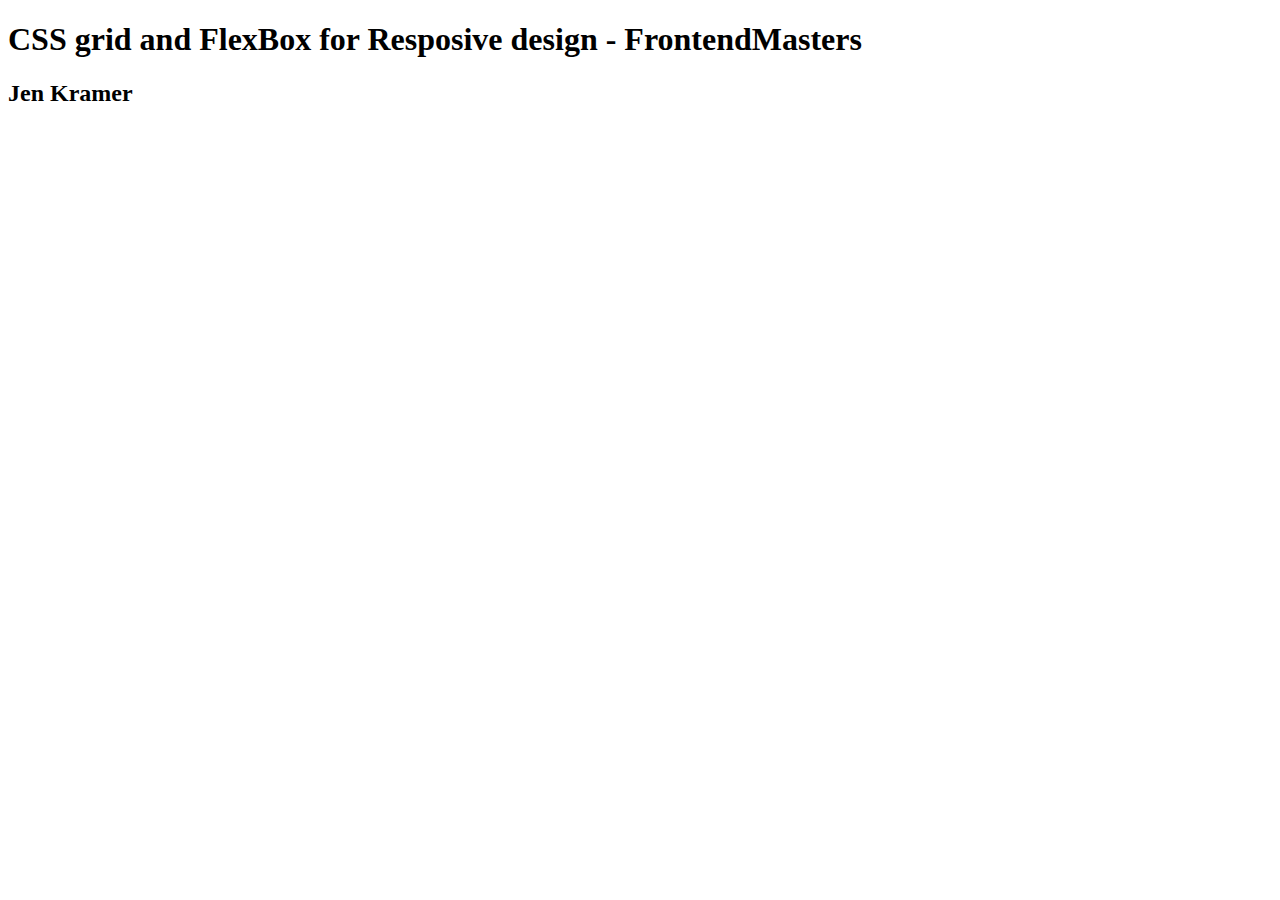
<file: index.html>
<!DOCTYPE html>
<html lang="en">
<head>
    <meta charset="UTF-8">
    <meta name="viewport" content="width=device-width, initial-scale=1.0">
    <title>CSS grid and FlexBox for Resposive design</title>
</head>
<body>
    <h1>CSS grid and FlexBox for Resposive design -  FrontendMasters</h1>
    <h2>Jen Kramer</h2>
</body>
</html>
</file>
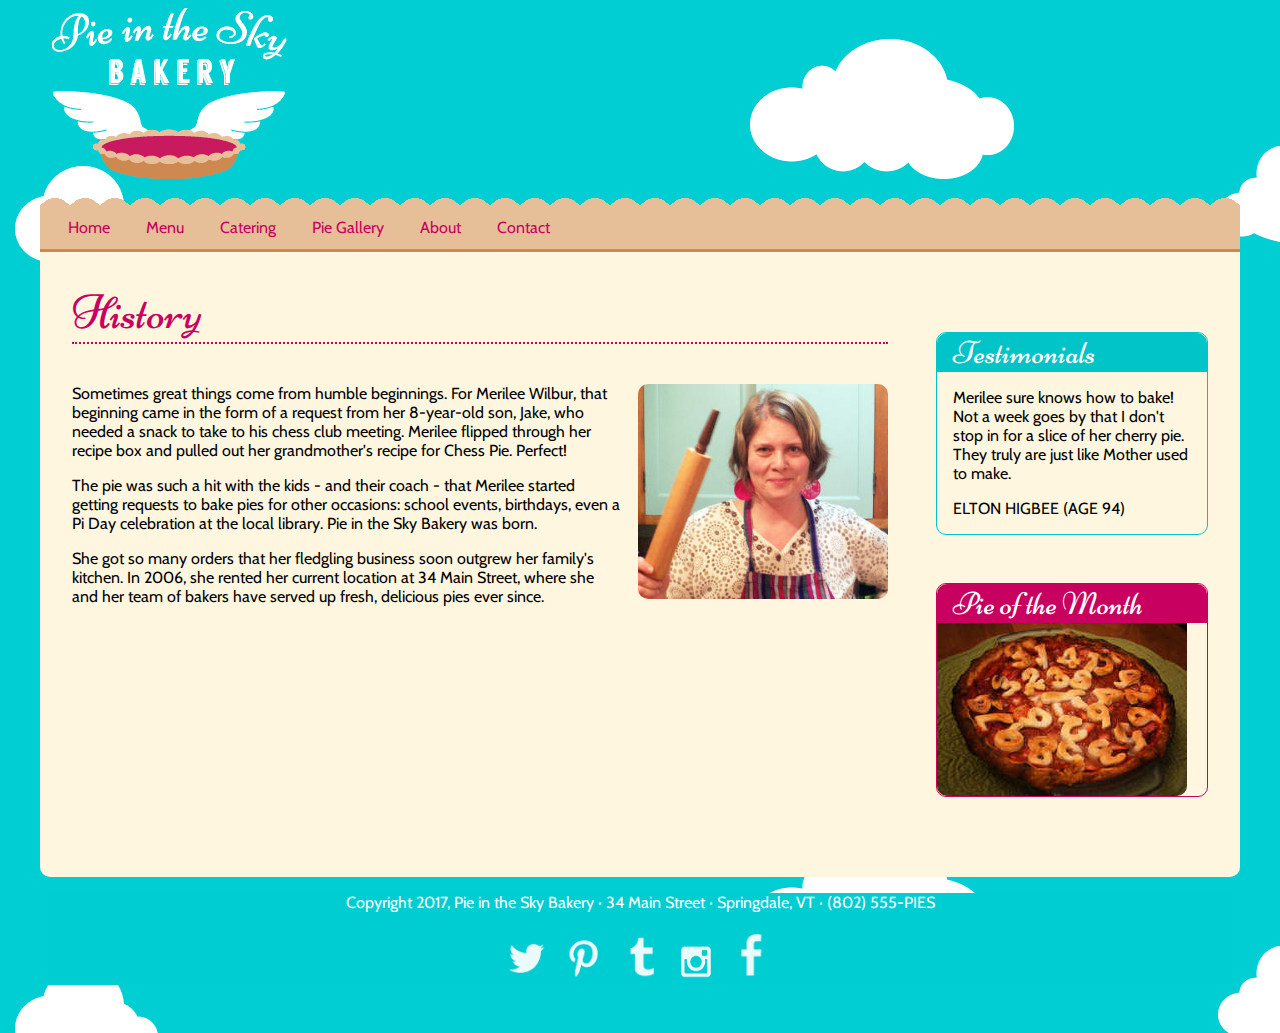
<file: grid-and-flexbox/index.html>
<!doctype html>
<html>
<head>
<meta charset="UTF-8">
<title>Pie in the Sky Bakery, Springdale, VT</title>
<link href='http://fonts.googleapis.com/css?family=Cabin|Niconne' rel='stylesheet' type='text/css'>
<link href="css/styles.css" rel="stylesheet" type="text/css">
<meta name="viewport" content="width=device-width, initial-scale=1.0">
</head>

<body>
<div class="wrapper">
	<header>
		<a href="/"><img src="img/logo.png" alt="Pie in the Sky Bakery, Springdale, VT. Click for home."></a>
	</header>
	<div class="bkgdimg"></div>
	<nav>
		<ul>
			<li><a href="index.html">Home</a></li>
			<li><a href="#">Menu</a></li>
			<li><a href="#">Catering</a></li>
			<li><a href="gallery.html">Pie Gallery</a></li>
			<li><a href="#">About</a></li>
			<li><a href="#">Contact</a></li>
		</ul>
	</nav>
	<div class="content">
		<article class="col-3">
			<h2>History</h2>
			<p><img src="img/merilee.jpg" alt="Merilee Wilbur, with her favorite rolling pin." class="rounded floatright">Sometimes great things come from humble beginnings. For Merilee Wilbur, that beginning came in the form of a request from her 8-year-old son, Jake, who needed a snack to take to his chess club meeting. Merilee flipped through her recipe box and pulled out her grandmother's recipe for Chess Pie. Perfect!</p>

			<p>The pie was such a hit with the kids - and their coach - that Merilee started getting requests to bake pies for other occasions: school events, birthdays, even a Pi Day celebration at the local library. Pie in the Sky Bakery was born.</p>

			<p>She got so many orders that her fledgling business soon outgrew her family's kitchen. In 2006, she rented her current location at 34 Main Street, where she and her team of bakers have served up fresh, delicious pies ever since.</p>
		</article>
		<div class="aside">
			<aside class="sidebar-primary">
				<h3>Testimonials</h3>
				<blockquote>
					<p>Merilee sure knows how to bake! Not a week goes by that I don't stop in for a slice of her cherry pie. They truly are just like Mother used to make.</p>
					<cite>Elton Higbee (age 94)</cite>
				</blockquote>
			</aside>
			<aside class="sidebar-secondary">
				<h3>Pie of the Month</h3>
				<img src="img/pi-day.jpg" alt="Pi Day Pie with Strawberry filling.">
			</aside>
		</div>
	</div>
	<footer>
		<p>Copyright 2017, Pie in the Sky Bakery &#183; 34 Main Street &#183; Springdale, VT &#183; <a href="tel:802-555-7437">(802) 555-PIES</a></p>
		<p>
			<a href="http://www.twitter.com" target="_blank"><img src="img/twitter1.png" alt="Twitter."></a>
			<a href="http://www.pinterest.com" target="_blank"><img src="img/pin2.png" alt="Pinterest."></a>
			<a href="http://www.tumblr.com" target="_blank"><img src="img/tumblr3.png" alt="Tumblr."></a>
			<a href="http://www.instagram.com" target="_blank"><img src="img/insta4.png" alt="Instagram."></a>
			<a href="http://www.facebook.com" target="_blank"><img src="img/fb5.png" alt="Facebook."></a>
		</p>
	</footer>
</div>
</body>
</html>
</file>
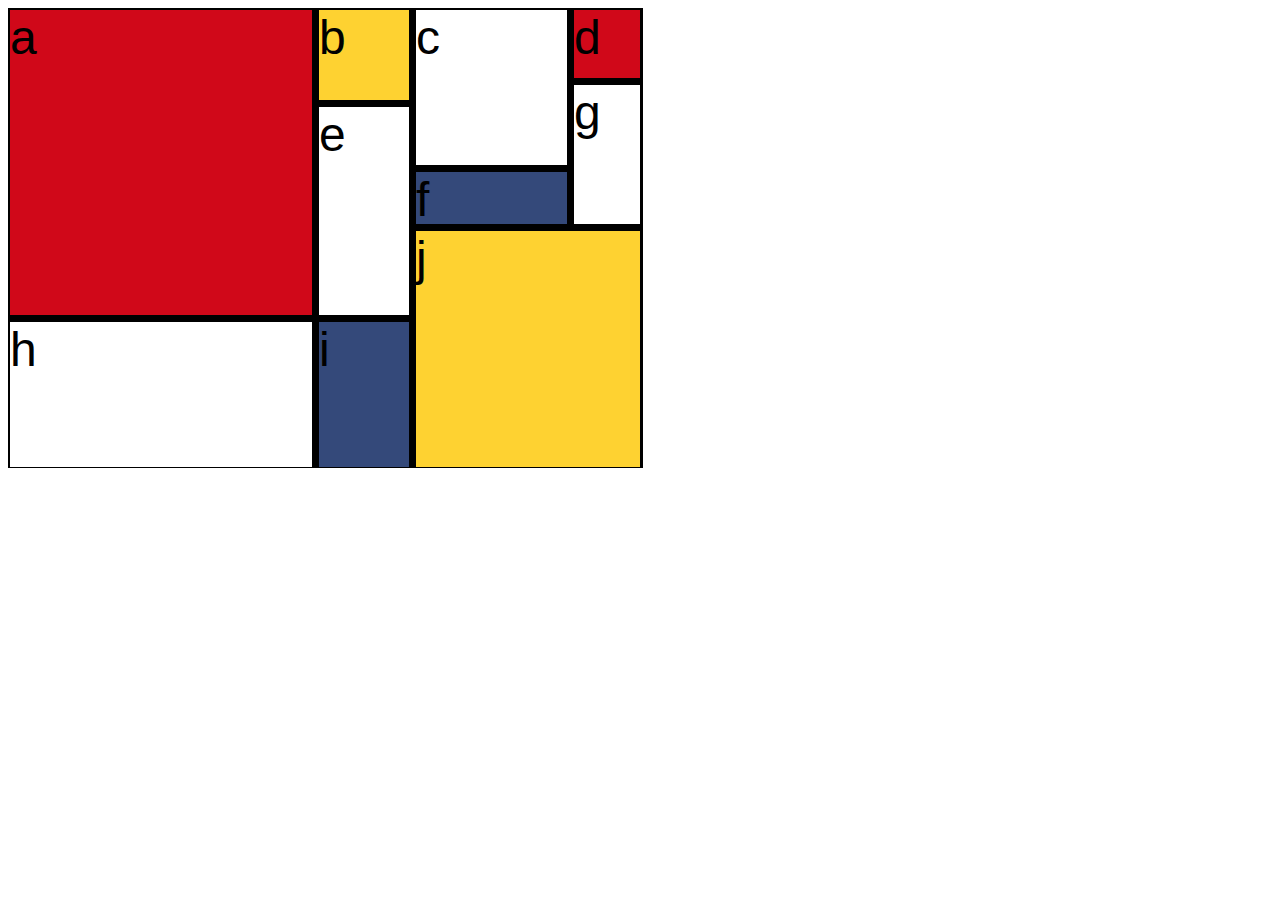
<file: mandrian-painting-2/index.html>
<!DOCTYPE html>
<html lang="en">
<head>
	<meta charset="UTF-8">
	<title>Mondrian painting</title>
	<meta name="viewport" content="width=device-width, initial-scale=1.0">
	<link href="style.css" rel="stylesheet">
</head>
<body>
	<div class="wrapper">
		<div class="a">a</div>
		<div class="b">b</div>
		<div class="c">c</div>
		<div class="d">d</div>
		<div class="e">e</div>
		<div class="f">f</div>
		<div class="g">g</div>
		<div class="h">h</div>
		<div class="i">i</div>
		<div class="j">j</div>
	</div>
</body>
</html>
</file>
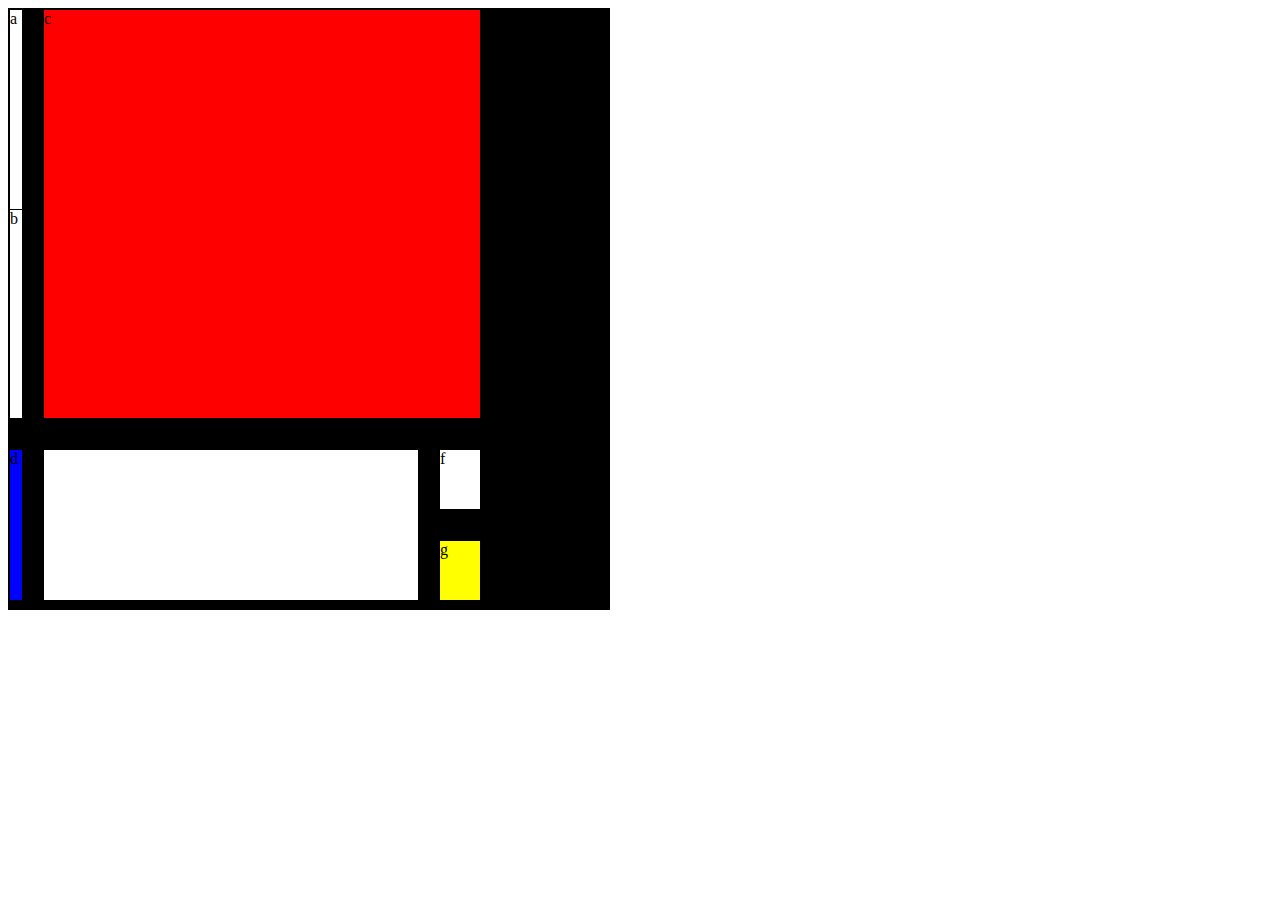
<file: mandrian-painting-demo/index.html>
<!DOCTYPE html>
<html lang="en">
<head>
	<meta charset="UTF-8">
	<title>Mondrian painting</title>
	<meta name="viewport" content="width=device-width, initial-scale=1.0">
	<link href="painting.css" rel="stylesheet">
</head>
<body>
	<div class="wrapper">
		<div class="a">a</div>
		<div class="b">b</div>
		<div class="c">c</div>
		<div class="d">d</div>
		<div class="e">e</div>
		<div class="f">f</div>
		<div class="g">g</div>
	</div>
</body>
</html>
</file>
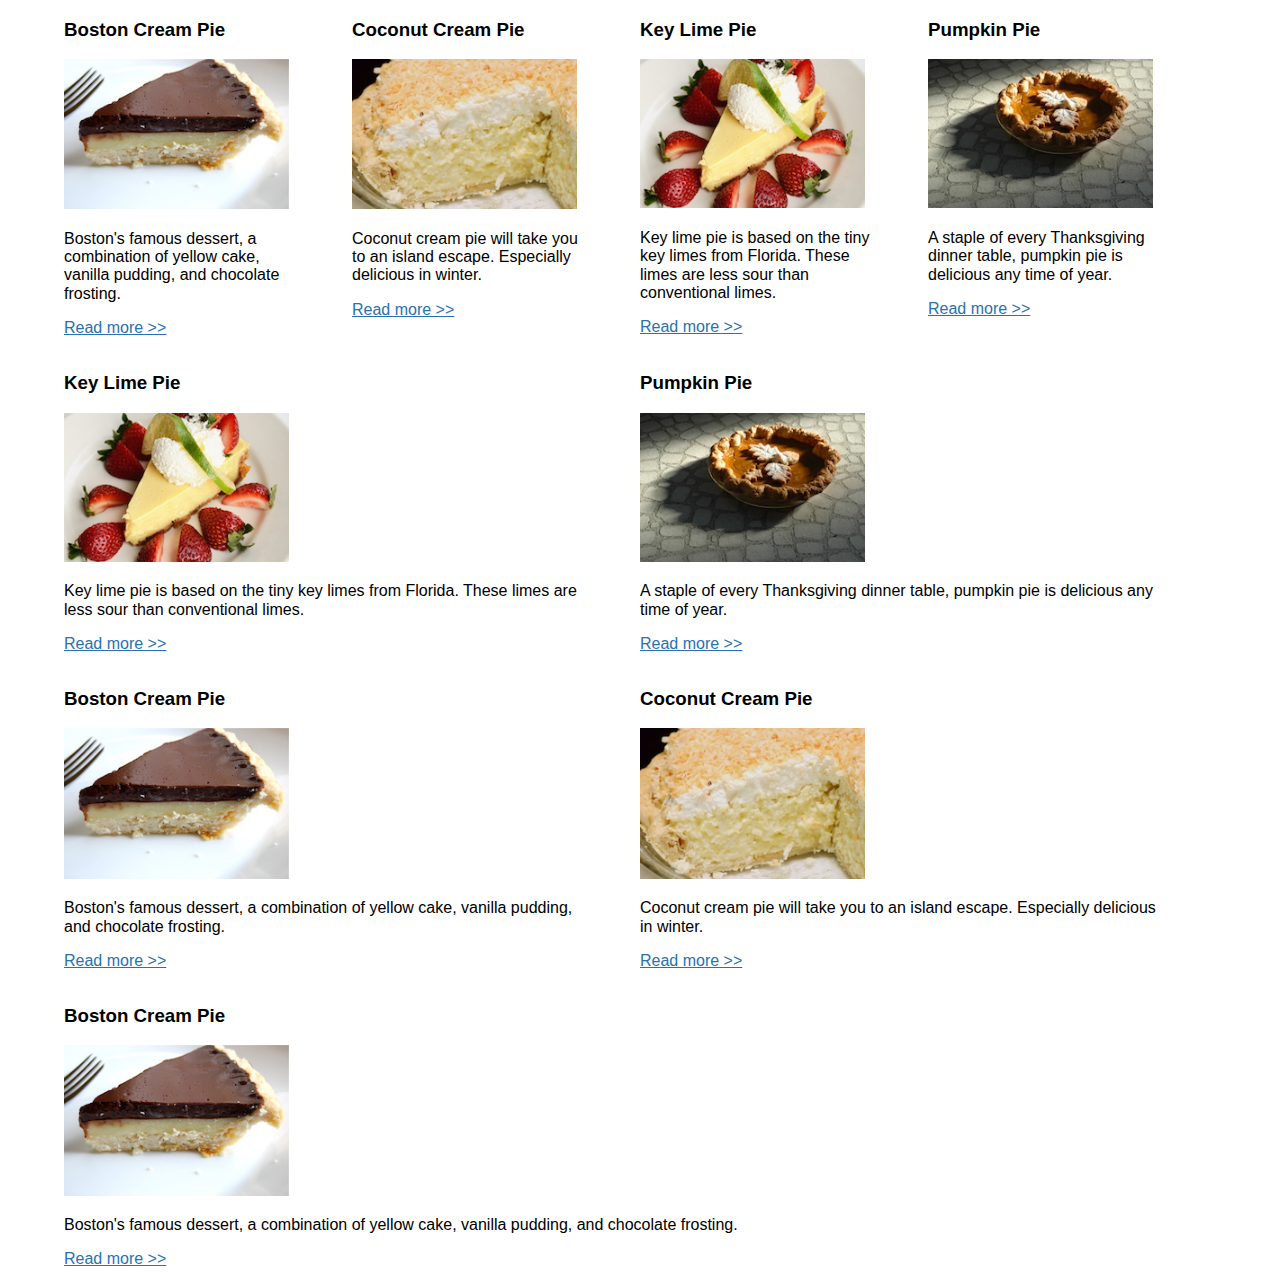
<file: flexbox-grid/flexbox.html>
<!DOCTYPE html>
<html lang="en">
<head>
	<meta charset="UTF-8">
	<title>Document</title>
	<meta name="viewport" content="width=device-width, initial-scale=1.0">
	<link rel="stylesheet" href="css/normalize.css">
	<link rel="stylesheet" href="css/flexbox.css">
	<link rel="stylesheet" href="css/custom.css">
</head>
<body>
	<div class="wrapper">
<!-- row 1, 4 individual boxes -->
		<div class="row">
			<article class="col-1">
				<h3>Boston Cream Pie</h3>
			    <img src="img/boston-cream.jpg" alt="Boston creme pie.">
			    <p>Boston's famous dessert, a combination of yellow cake, vanilla pudding, and chocolate frosting.</p>
			    <p><a href="http://www.foodnetwork.com/recipes/boston-cream-pie-recipe0-1908702">Read more &gt;&gt;</a></p>
			</article>
			<article class="col-1">
		    	<h3>Coconut Cream Pie</h3>
		    	<img src="img/coconut-cream.jpg" alt="Coconut cream pie.">
		    	<p>Coconut cream pie will take you to an island escape. Especially delicious in winter.</p>
		    	<p><a href="https://www.favfamilyrecipes.com/coconut-cream-pie-2/">Read more &gt;&gt;</a></p>
		    </article>
		    <article class="col-1">
		    	<h3>Key Lime Pie</h3>
		    	<img src="img/keylime-pie.jpg" alt="Key lime pie.">
		    	<p>Key lime pie is based on the tiny key limes from Florida. These limes are less sour than conventional limes. </p>
		    	<p><a href="https://www.epicurious.com/recipes/food/views/key-lime-pie-108125" target="_blank">Read more &gt;&gt;</a></p>
		    </article>
		    <article class="col-1">
		    	<h3>Pumpkin Pie</h3>
		    	<img src="img/pumpkin-pie.jpg" alt="Pumpkin pie.">
		    	<p>A staple of every Thanksgiving dinner table, pumpkin pie is delicious any time of year.</p>
		    	<p><a href="http://www.kingarthurflour.com/recipes/pumpkin-pie-recipe" target="_blank">Read more &gt;&gt;</a></p>
		    </article>
		</div>
<!-- row 2, 2 boxes spanning 2 rows -->
		<div class="row">
		    <article class="col-2">
		    	<h3>Key Lime Pie</h3>
		    	<img src="img/keylime-pie.jpg" alt="Key lime pie.">
		    	<p>Key lime pie is based on the tiny key limes from Florida. These limes are less sour than conventional limes. </p>
		    	<p><a href="https://www.epicurious.com/recipes/food/views/key-lime-pie-108125" target="_blank">Read more &gt;&gt;</a></p>
		    </article>
		    <article class="col-2">
		    	<h3>Pumpkin Pie</h3>
		    	<img src="img/pumpkin-pie.jpg" alt="Pumpkin pie.">
		    	<p>A staple of every Thanksgiving dinner table, pumpkin pie is delicious any time of year.</p>
		    	<p><a href="http://www.kingarthurflour.com/recipes/pumpkin-pie-recipe" target="_blank">Read more &gt;&gt;</a></p>
		    </article>
		</div>

<!-- row 4: narrow left column, wide right/content column -->
		<div class="row">
			<article class="col-2">
				<h3>Boston Cream Pie</h3>
			    <img src="img/boston-cream.jpg" alt="Boston creme pie.">
			    <p>Boston's famous dessert, a combination of yellow cake, vanilla pudding, and chocolate frosting.</p>
			    <p><a href="http://www.foodnetwork.com/recipes/boston-cream-pie-recipe0-1908702">Read more &gt;&gt;</a></p>
			</article>
			<article class="col-2">
		    	<h3>Coconut Cream Pie</h3>
		    	<img src="img/coconut-cream.jpg" alt="Coconut cream pie.">
		    	<p>Coconut cream pie will take you to an island escape. Especially delicious in winter.</p>
		    	<p><a href="https://www.favfamilyrecipes.com/coconut-cream-pie-2/">Read more &gt;&gt;</a></p>
		    </article>
		</div>
<!-- row 4: one column -->
		<div class="row">
			<article class="col-4">
				<h3>Boston Cream Pie</h3>
			    <img src="img/boston-cream.jpg" alt="Boston creme pie.">
			    <p>Boston's famous dessert, a combination of yellow cake, vanilla pudding, and chocolate frosting.</p>
			    <p><a href="http://www.foodnetwork.com/recipes/boston-cream-pie-recipe0-1908702">Read more &gt;&gt;</a></p>
			</article>
		</div>
	</div>
</body>
</html>
</file>
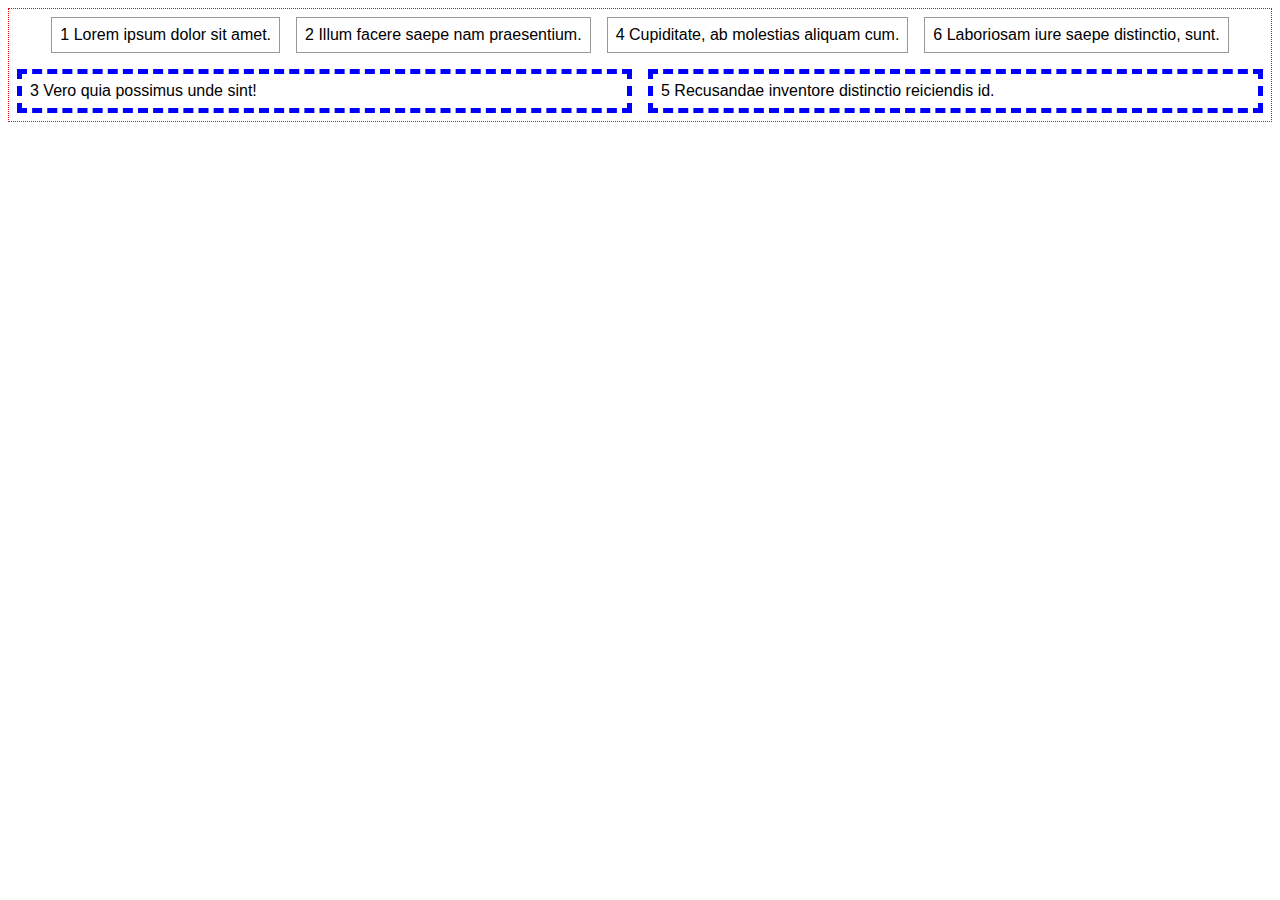
<file: flexbox-intro/boxes.html>
<!DOCTYPE html>
<html lang="en">
<head>
	<meta charset="UTF-8">
	<title>Flexbox</title>
	<link href="css/boxes.css" rel="stylesheet">
</head>
<body>
	<ul>
		<li class="flex1">1 Lorem ipsum dolor sit amet.</li>
		<li class="flex1">2 Illum facere saepe nam praesentium.</li>
		<li class="flex2">3 Vero quia possimus unde sint!</li>
		<li class="flex1">4 Cupiditate, ab molestias aliquam cum.</li>
		<li class="flex2">5 Recusandae inventore distinctio reiciendis id.</li>
		<li class="flex1">6 Laboriosam iure saepe distinctio, sunt.</li>
	</ul>
			
</body>
</html>
</file>
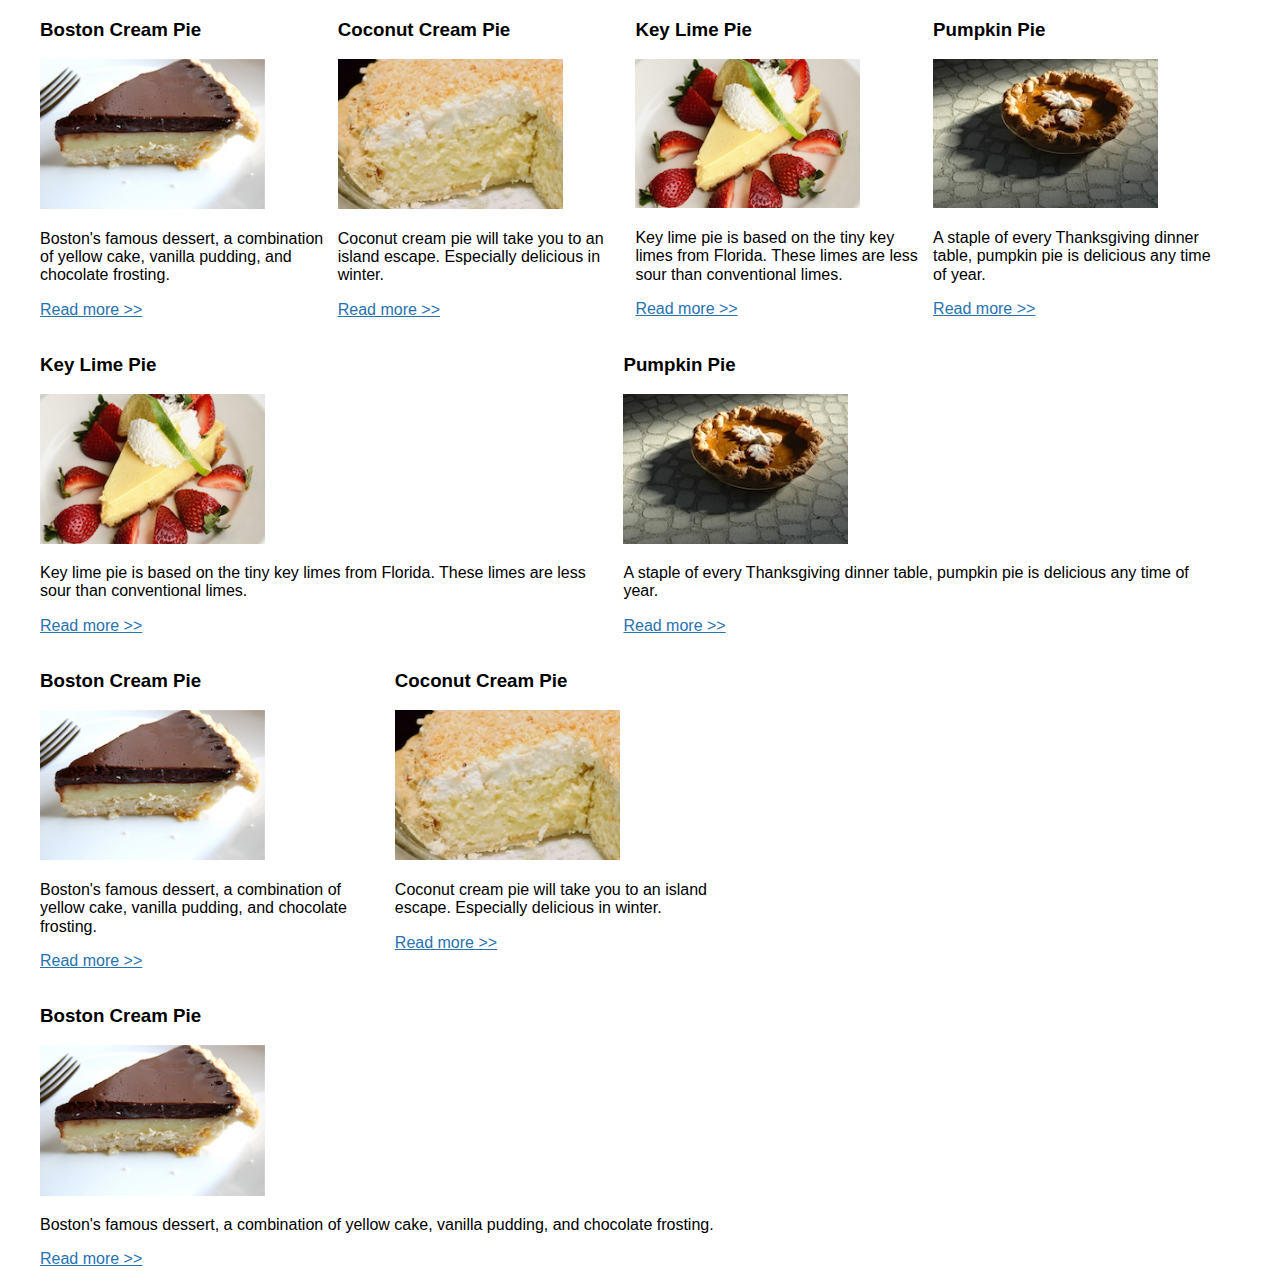
<file: float/floats.html>
<!DOCTYPE html>
<html lang="en">
<head>
	<meta charset="UTF-8">
	<title>Document</title>
	<meta name="viewport" content="width=device-width, initial-scale=1.0">
	<link rel="stylesheet" href="css/normalize.css">
	<link rel="stylesheet" href="css/floats.css">
	<link rel="stylesheet" href="css/custom.css">
</head>
<body>
	<div class="wrapper">
<!-- row 1, 4 individual boxes -->
		<div class="col-4">
			<article>
				<h3>Boston Cream Pie</h3>
			    <img src="img/boston-cream.jpg" alt="Boston creme pie.">
			    <p>Boston's famous dessert, a combination of yellow cake, vanilla pudding, and chocolate frosting.</p>
			    <p><a href="http://www.foodnetwork.com/recipes/boston-cream-pie-recipe0-1908702">Read more &gt;&gt;</a></p>
			</article>
			<article>
		    	<h3>Coconut Cream Pie</h3>
		    	<img src="img/coconut-cream.jpg" alt="Coconut cream pie.">
		    	<p>Coconut cream pie will take you to an island escape. Especially delicious in winter.</p>
		    	<p><a href="https://www.favfamilyrecipes.com/coconut-cream-pie-2/">Read more &gt;&gt;</a></p>
		    </article>
		    <article>
		    	<h3>Key Lime Pie</h3>
		    	<img src="img/keylime-pie.jpg" alt="Key lime pie.">
		    	<p>Key lime pie is based on the tiny key limes from Florida. These limes are less sour than conventional limes. </p>
		    	<p><a href="https://www.epicurious.com/recipes/food/views/key-lime-pie-108125" target="_blank">Read more &gt;&gt;</a></p>
		    </article>
		    <article>
		    	<h3>Pumpkin Pie</h3>
		    	<img src="img/pumpkin-pie.jpg" alt="Pumpkin pie.">
		    	<p>A staple of every Thanksgiving dinner table, pumpkin pie is delicious any time of year.</p>
		    	<p><a href="http://www.kingarthurflour.com/recipes/pumpkin-pie-recipe" target="_blank">Read more &gt;&gt;</a></p>
		    </article>
		</div>
<!-- row 2, 2 boxes spanning 2 rows -->
		<div class="col-2">
		    <article>
		    	<h3>Key Lime Pie</h3>
		    	<img src="img/keylime-pie.jpg" alt="Key lime pie.">
		    	<p>Key lime pie is based on the tiny key limes from Florida. These limes are less sour than conventional limes. </p>
		    	<p><a href="https://www.epicurious.com/recipes/food/views/key-lime-pie-108125" target="_blank">Read more &gt;&gt;</a></p>
		    </article>
		    <article>
		    	<h3>Pumpkin Pie</h3>
		    	<img src="img/pumpkin-pie.jpg" alt="Pumpkin pie.">
		    	<p>A staple of every Thanksgiving dinner table, pumpkin pie is delicious any time of year.</p>
		    	<p><a href="http://www.kingarthurflour.com/recipes/pumpkin-pie-recipe" target="_blank">Read more &gt;&gt;</a></p>
		    </article>
		</div>

<!-- row 3: narrow left column, wide right/content column -->
		<div class="col-3">
			<article>
				<h3>Boston Cream Pie</h3>
			    <img src="img/boston-cream.jpg" alt="Boston creme pie.">
			    <p>Boston's famous dessert, a combination of yellow cake, vanilla pudding, and chocolate frosting.</p>
			    <p><a href="http://www.foodnetwork.com/recipes/boston-cream-pie-recipe0-1908702">Read more &gt;&gt;</a></p>
			</article>
			<article>
		    	<h3>Coconut Cream Pie</h3>
		    	<img src="img/coconut-cream.jpg" alt="Coconut cream pie.">
		    	<p>Coconut cream pie will take you to an island escape. Especially delicious in winter.</p>
		    	<p><a href="https://www.favfamilyrecipes.com/coconut-cream-pie-2/">Read more &gt;&gt;</a></p>
		    </article>
		</div>
<!-- row 4: one column -->
		<div class="row">
			<article>
				<h3>Boston Cream Pie</h3>
			    <img src="img/boston-cream.jpg" alt="Boston creme pie.">
			    <p>Boston's famous dessert, a combination of yellow cake, vanilla pudding, and chocolate frosting.</p>
			    <p><a href="http://www.foodnetwork.com/recipes/boston-cream-pie-recipe0-1908702">Read more &gt;&gt;</a></p>
			</article>
		</div>
	</div>
</body>
</html>
</file>
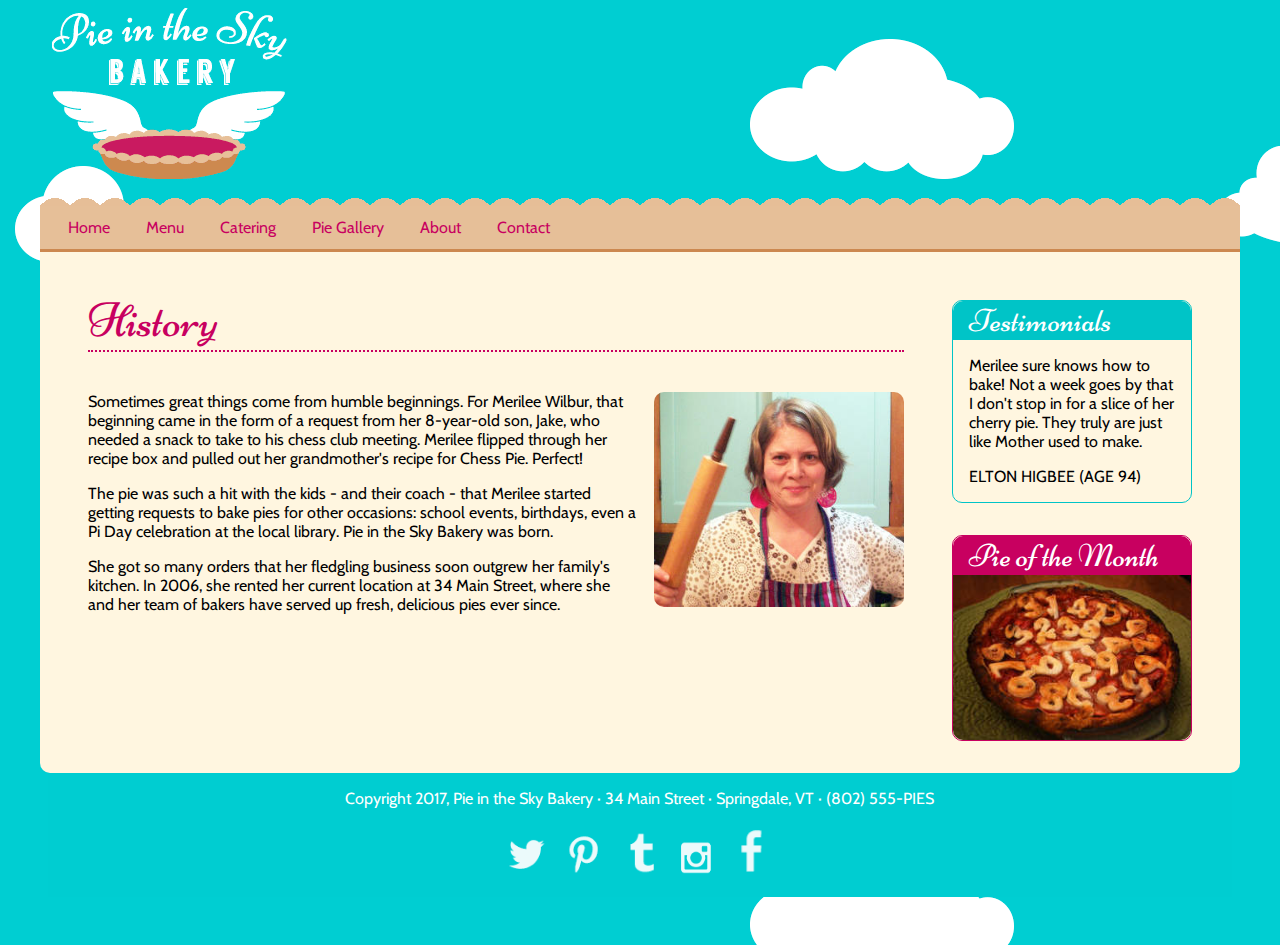
<file: fullpage-layout/history.html>
<!doctype html>
<html>
<head>
<meta charset="UTF-8">
<title>Pie in the Sky Bakery, Springdale, VT</title>
<link href='http://fonts.googleapis.com/css?family=Cabin|Niconne' rel='stylesheet' type='text/css'>
<meta name="viewport" content="width=device-width, initial-scale=1.0">
<link href="css/styles.css" rel="stylesheet" type="text/css">
</head>

<body>
<div class="wrapper">
	<header class="row">
		<a href="/"><img src="img/logo.png" alt="Pie in the Sky Bakery, Springdale, VT. Click for home."></a>
	</header>
	<nav class="row">
		<ul class="full-width">
			<li><a href="#">Home</a></li>
			<li><a href="#">Menu</a></li>
			<li><a href="#">Catering</a></li>
			<li><a href="#">Pie Gallery</a></li>
			<li><a href="#">About</a></li>
			<li><a href="#">Contact</a></li>
		</ul>
	</nav>
	<div class="row">
		<article class="col-3">
			<h2>History</h2>
			<p><img src="img/merilee.jpg" alt="Merilee Wilbur, with her favorite rolling pin." class="rounded floatright">Sometimes great things come from humble beginnings. For Merilee Wilbur, that beginning came in the form of a request from her 8-year-old son, Jake, who needed a snack to take to his chess club meeting. Merilee flipped through her recipe box and pulled out her grandmother's recipe for Chess Pie. Perfect!</p>

			<p>The pie was such a hit with the kids - and their coach - that Merilee started getting requests to bake pies for other occasions: school events, birthdays, even a Pi Day celebration at the local library. Pie in the Sky Bakery was born.</p>

			<p>She got so many orders that her fledgling business soon outgrew her family's kitchen. In 2006, she rented her current location at 34 Main Street, where she and her team of bakers have served up fresh, delicious pies ever since.</p>
		</article>
		<div class="col-1-4 row">
			<aside class="sidebar-primary">
				<h3>Testimonials</h3>
				<blockquote>
					<p>Merilee sure knows how to bake! Not a week goes by that I don't stop in for a slice of her cherry pie. They truly are just like Mother used to make.</p>
					<cite>Elton Higbee (age 94)</cite>
				</blockquote>
			</aside>
			<aside class="sidebar-secondary">
				<h3>Pie of the Month</h3>
				<img src="img/pi-day.jpg" alt="Pi Day Pie with Strawberry filling.">
			</aside>
		</div>
	</div>
	<footer class="row">
		<div class="col-4">
			<p>Copyright 2017, Pie in the Sky Bakery &#183; 34 Main Street &#183; Springdale, VT &#183; <a href="tel:802-555-7437">(802) 555-PIES</a></p>
			<p>
				<a href="http://www.twitter.com" target="_blank"><img src="img/twitter1.png" alt="Twitter."></a>
				<a href="http://www.pinterest.com" target="_blank"><img src="img/pin2.png" alt="Pinterest."></a>
				<a href="http://www.tumblr.com" target="_blank"><img src="img/tumblr3.png" alt="Tumblr."></a>
				<a href="http://www.instagram.com" target="_blank"><img src="img/insta4.png" alt="Instagram."></a>
				<a href="http://www.facebook.com" target="_blank"><img src="img/fb5.png" alt="Facebook."></a>
			</p>
		</div>
	</footer>

</div>
</body>
</html>
</file>
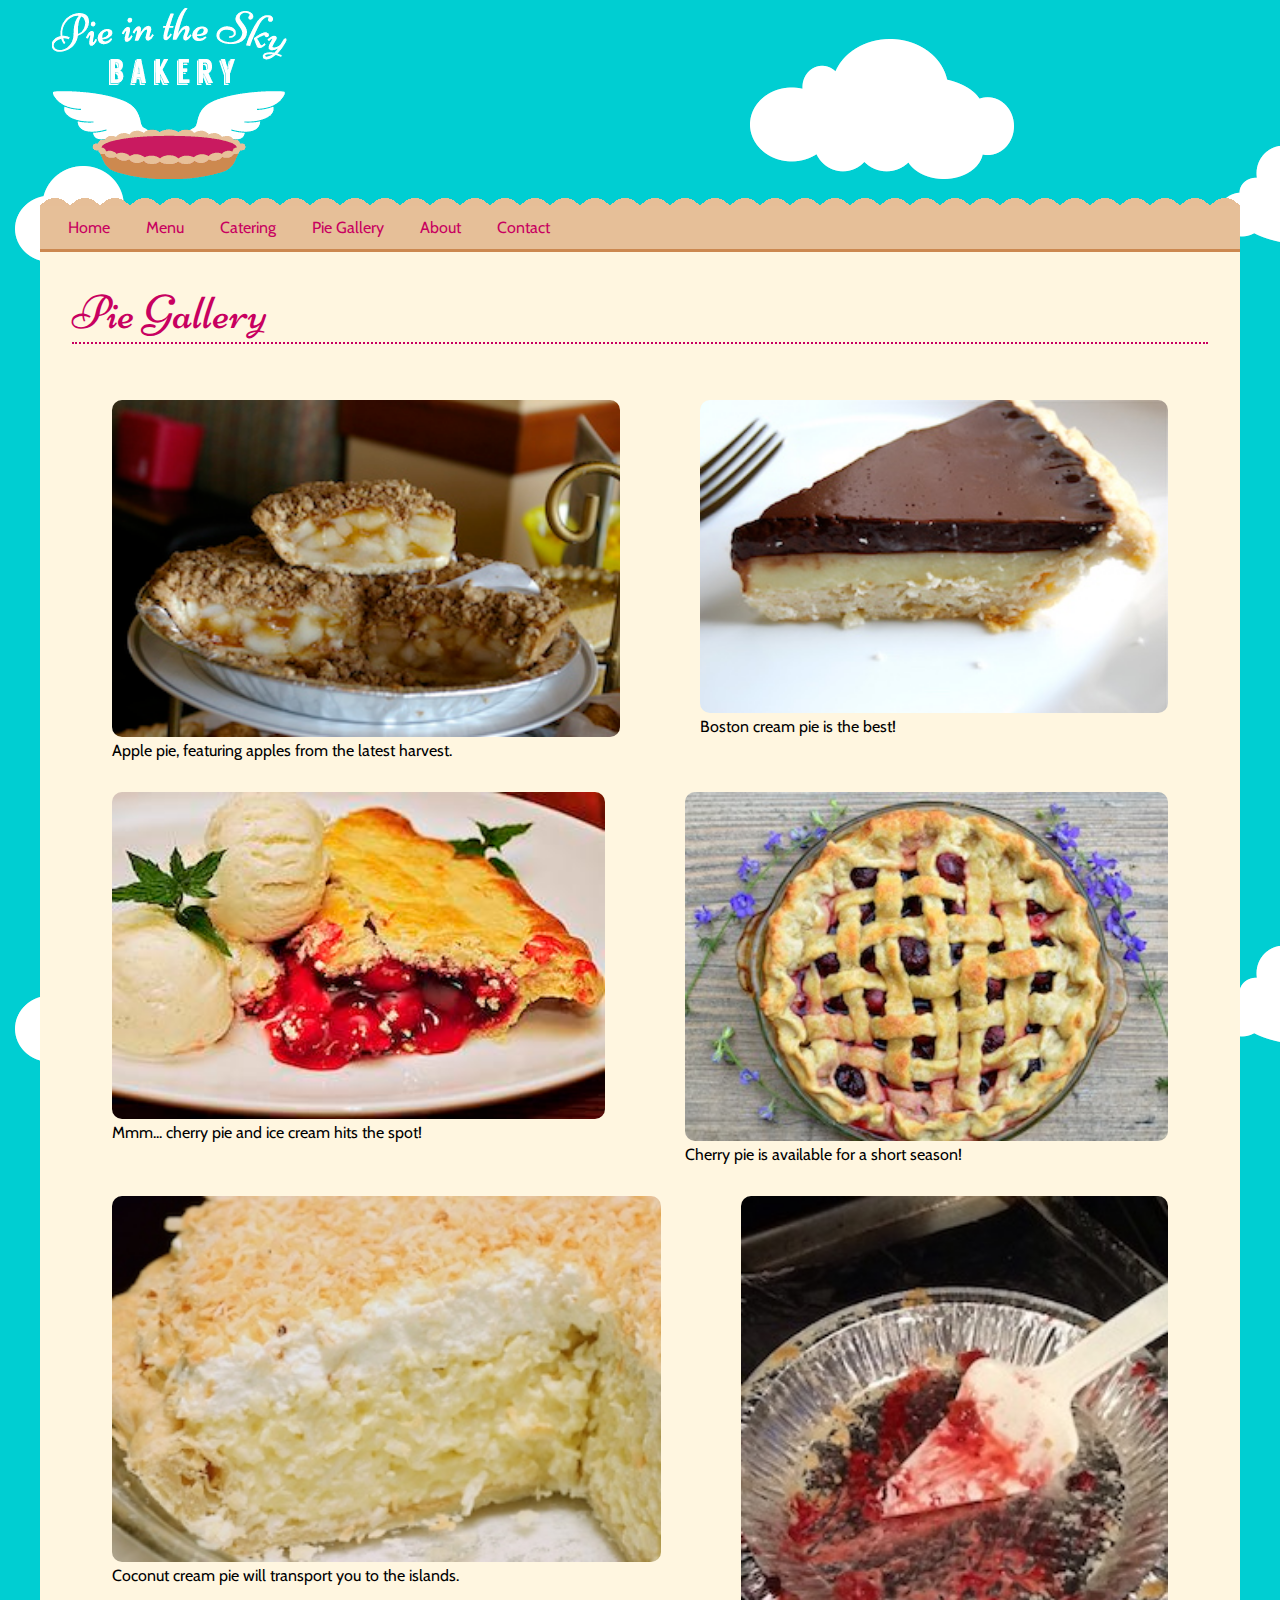
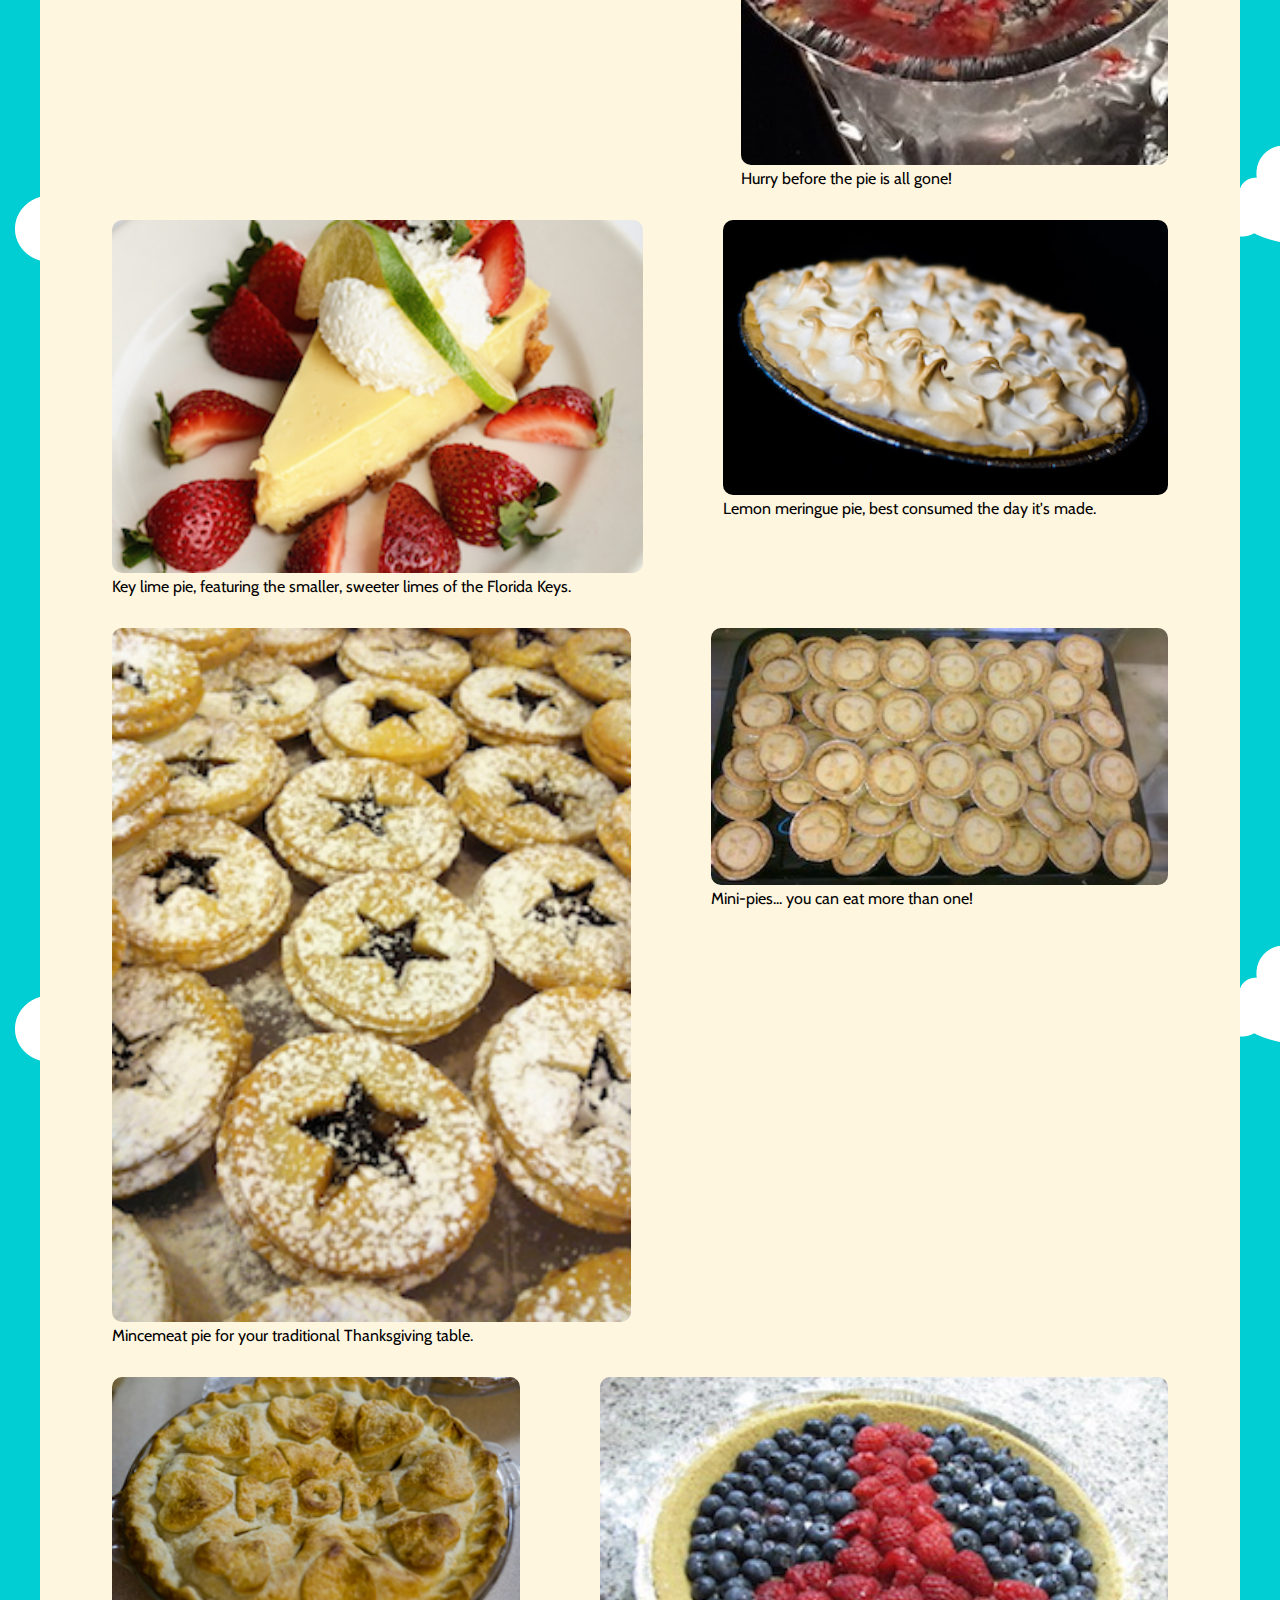
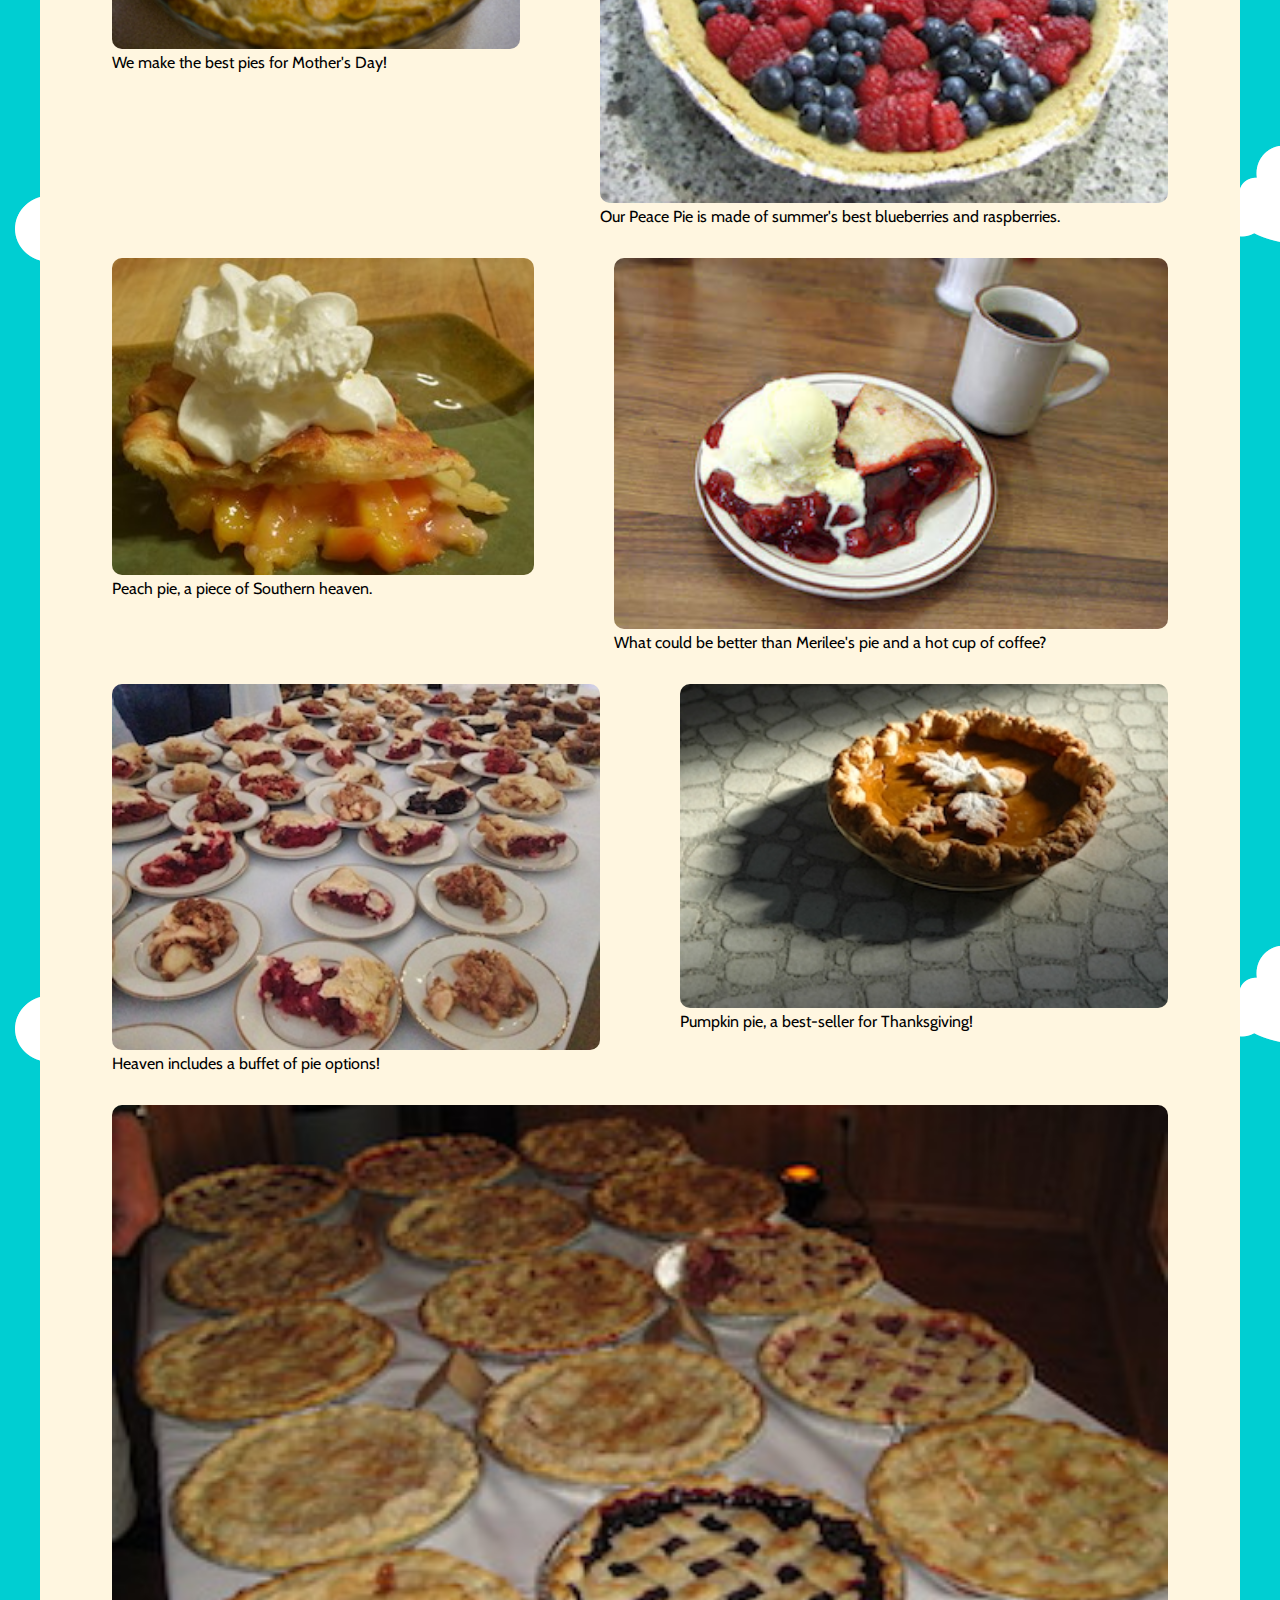
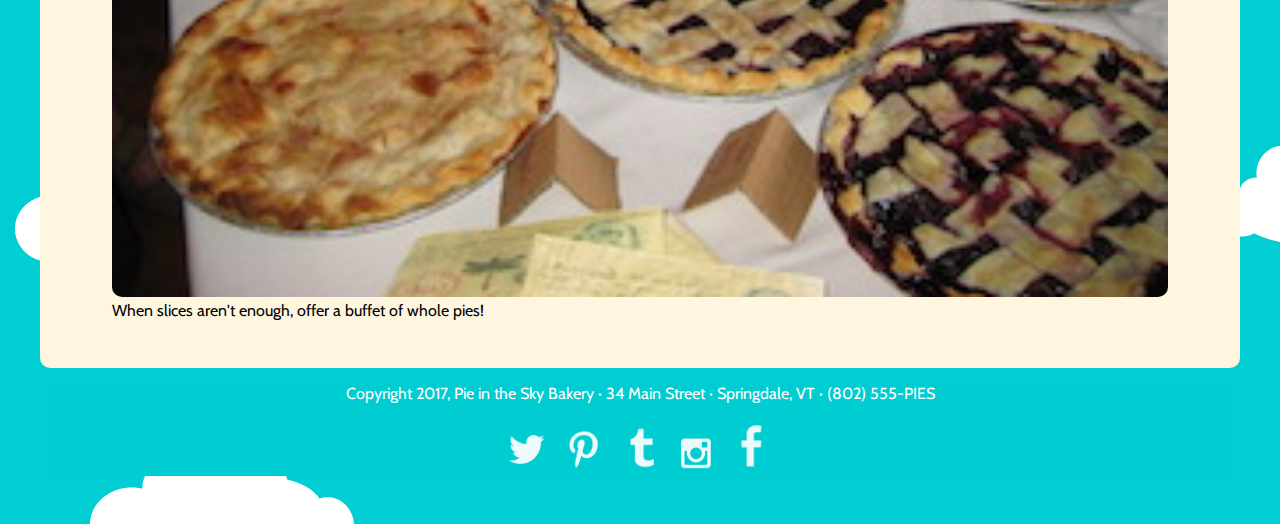
<file: grid-and-flexbox/gallery.html>
<!doctype html>
<html>
<head>
<meta charset="UTF-8">
<title>Pie in the Sky Bakery, Springdale, VT</title>
<link href='http://fonts.googleapis.com/css?family=Cabin|Niconne' rel='stylesheet' type='text/css'>
<link href="css/styles.css" rel="stylesheet" type="text/css">
<meta name="viewport" content="width=device-width, initial-scale=1.0">
</head>

<body>
<div class="wrapper">
	<header>
		<a href="/"><img src="img/logo.png" alt="Pie in the Sky Bakery, Springdale, VT. Click for home."></a>
	</header>
	<div class="bkgdimg"></div>
	<nav>
		<ul>
			<li><a href="index.html">Home</a></li>
			<li><a href="#">Menu</a></li>
			<li><a href="#">Catering</a></li>
			<li><a href="gallery.html">Pie Gallery</a></li>
			<li><a href="#">About</a></li>
			<li><a href="#">Contact</a></li>
		</ul>
	</nav>
	<div class="gallery">
		<h2>Pie Gallery</h2>
		<ul>
			<li>
				<figure>
					<img src="gallery/apple-pie.jpg" alt="Apple pie.">
					<figcaption>Apple pie, featuring apples from the latest harvest.</figcaption>
				</figure>
			</li>
			<li>
				<figure>
					<img src="gallery/boston-creme.jpg" alt="Boston cream pie.">
					<figcaption>Boston cream pie is the best!</figcaption>
				</figure>
			</li>
			<li>
				<figure>
					<img src="gallery/cherry-alamode.jpg" alt="Cherry pie with ice cream.">
					<figcaption>Mmm... cherry pie and ice cream hits the spot!</figcaption>
				</figure>
			</li>
			<li>
				<figure>
					<img src="gallery/cherry-pie.jpg" alt="Cherry pie.">
					<figcaption>Cherry pie is available for a short season!</figcaption>
				</figure>
			</li>
			<li>
				<figure>
					<img src="gallery/coconut-creme.jpg" alt="Coconut creme pie.">
					<figcaption>Coconut cream pie will transport you to the islands.</figcaption>
				</figure>
			</li>
			<li>
				<figure>
					<img src="gallery/gone-pie.jpg" alt="Pie is all gone.">
					<figcaption>Hurry before the pie is all gone!</figcaption>
				</figure>
			</li>
			<li>
				<figure>
					<img src="gallery/keylime-pie.jpg" alt="Key lime pie.">
					<figcaption>Key lime pie, featuring the smaller, sweeter limes of the Florida Keys.</figcaption>
				</figure>
			</li>
			<li>
				<figure>
					<img src="gallery/lemon-meringue.jpg" alt="Lemon meringue pie.">
					<figcaption>Lemon meringue pie, best consumed the day it's made.</figcaption>
				</figure>
			</li>
			<li>
				<figure>
					<img src="gallery/mincemeat.jpg" alt="Mincemeat pie.">
					<figcaption>Mincemeat pie for your traditional Thanksgiving table.</figcaption>
				</figure>
			</li>
			<li>
				<figure>
					<img src="gallery/mini-pies.jpg" alt="Mini pies.">
					<figcaption>Mini-pies... you can eat more than one!</figcaption>
				</figure>
			</li>
			<li>
				<figure>
					<img src="gallery/mom-pie.jpg" alt="Mom pie.">
					<figcaption>We make the best pies for Mother's Day!</figcaption>
				</figure>
			</li>
			<li>
				<figure>
					<img src="gallery/peace-pie.jpg" alt="Peace pie, made of blueberries and raspberries.">
					<figcaption>Our Peace Pie is made of summer's best blueberries and raspberries.</figcaption>
				</figure>
			</li>
			<li>
				<figure>
					<img src="gallery/peach-pie.jpg" alt="Peach pie.">
					<figcaption>Peach pie, a piece of Southern heaven.</figcaption>
				</figure>
			</li>
			<li>
				<figure>
					<img src="gallery/pie-coffee.jpg" alt="Pie and coffee.">
					<figcaption>What could be better than Merilee's pie and a hot cup of coffee?</figcaption>
				</figure>
			</li>
			<li>
				<figure>
					<img src="gallery/pie-slice-buffet.jpg" alt="Buffet of pie slices.">
					<figcaption>Heaven includes a buffet of pie options!</figcaption>
				</figure>
			</li>
			<li>
				<figure>
					<img src="gallery/pumpkin-pie.jpg" alt="Pumpkin pie.">
					<figcaption>Pumpkin pie, a best-seller for Thanksgiving!</figcaption>
				</figure>
			</li>
			<li>
				<figure>
					<img src="gallery/whole-pie-buffet.jpg" alt="Whole pie buffet.">
					<figcaption>When slices aren't enough, offer a buffet of whole pies!</figcaption>
				</figure>
			</li>
		</ul>
	</div>
	<footer>
		<p>Copyright 2017, Pie in the Sky Bakery &#183; 34 Main Street &#183; Springdale, VT &#183; <a href="tel:802-555-7437">(802) 555-PIES</a></p>
		<p>
			<a href="http://www.twitter.com" target="_blank"><img src="img/twitter1.png" alt="Twitter."></a>
			<a href="http://www.pinterest.com" target="_blank"><img src="img/pin2.png" alt="Pinterest."></a>
			<a href="http://www.tumblr.com" target="_blank"><img src="img/tumblr3.png" alt="Tumblr."></a>
			<a href="http://www.instagram.com" target="_blank"><img src="img/insta4.png" alt="Instagram."></a>
			<a href="http://www.facebook.com" target="_blank"><img src="img/fb5.png" alt="Facebook."></a>
		</p>
	</footer>
</div>
</body>
</html>
</file>
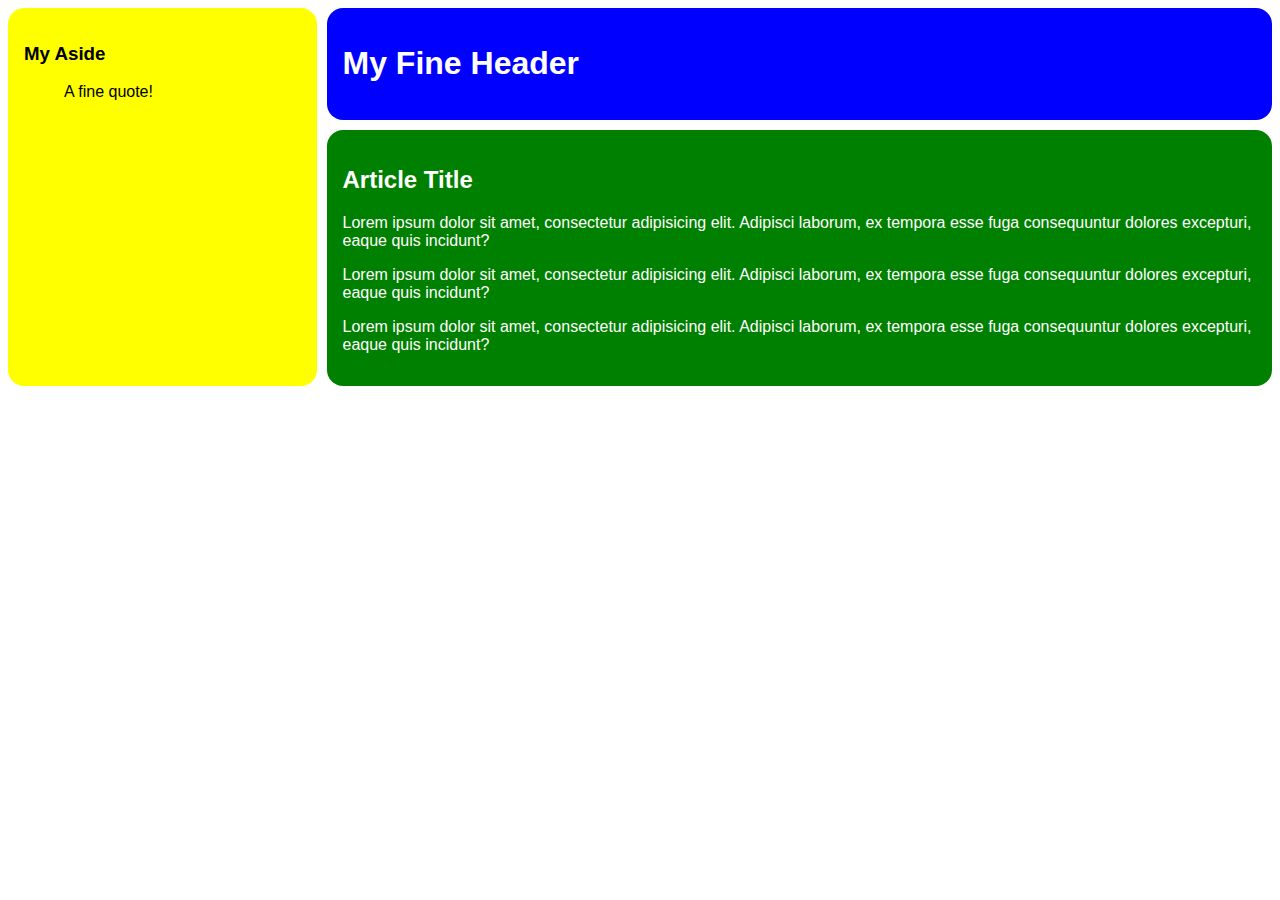
<file: grid-area/grid-area.html>
<!DOCTYPE html>
<html lang="en">
<head>
	<meta charset="UTF-8">
	<title>Grid area</title>
	<link href="grid-area.css" rel="stylesheet">
	<meta name="viewport" content="width=device-width, initial-scale=1.0">
</head>
<body>
	<div class="wrapper">
		<header>
			<h1>My Fine Header</h1>
		</header>
		<article>
			<h2>Article Title</h2>
			<p>Lorem ipsum dolor sit amet, consectetur adipisicing elit. Adipisci laborum, ex tempora esse fuga consequuntur dolores excepturi, eaque quis incidunt?</p>
			<p>Lorem ipsum dolor sit amet, consectetur adipisicing elit. Adipisci laborum, ex tempora esse fuga consequuntur dolores excepturi, eaque quis incidunt?</p>
			<p>Lorem ipsum dolor sit amet, consectetur adipisicing elit. Adipisci laborum, ex tempora esse fuga consequuntur dolores excepturi, eaque quis incidunt?</p>
		</article>
		<aside>
			<h3>My Aside</h3>
			<blockquote>
				A fine quote!
			</blockquote>
		</aside>
	</div>
</body>
</html>
</file>
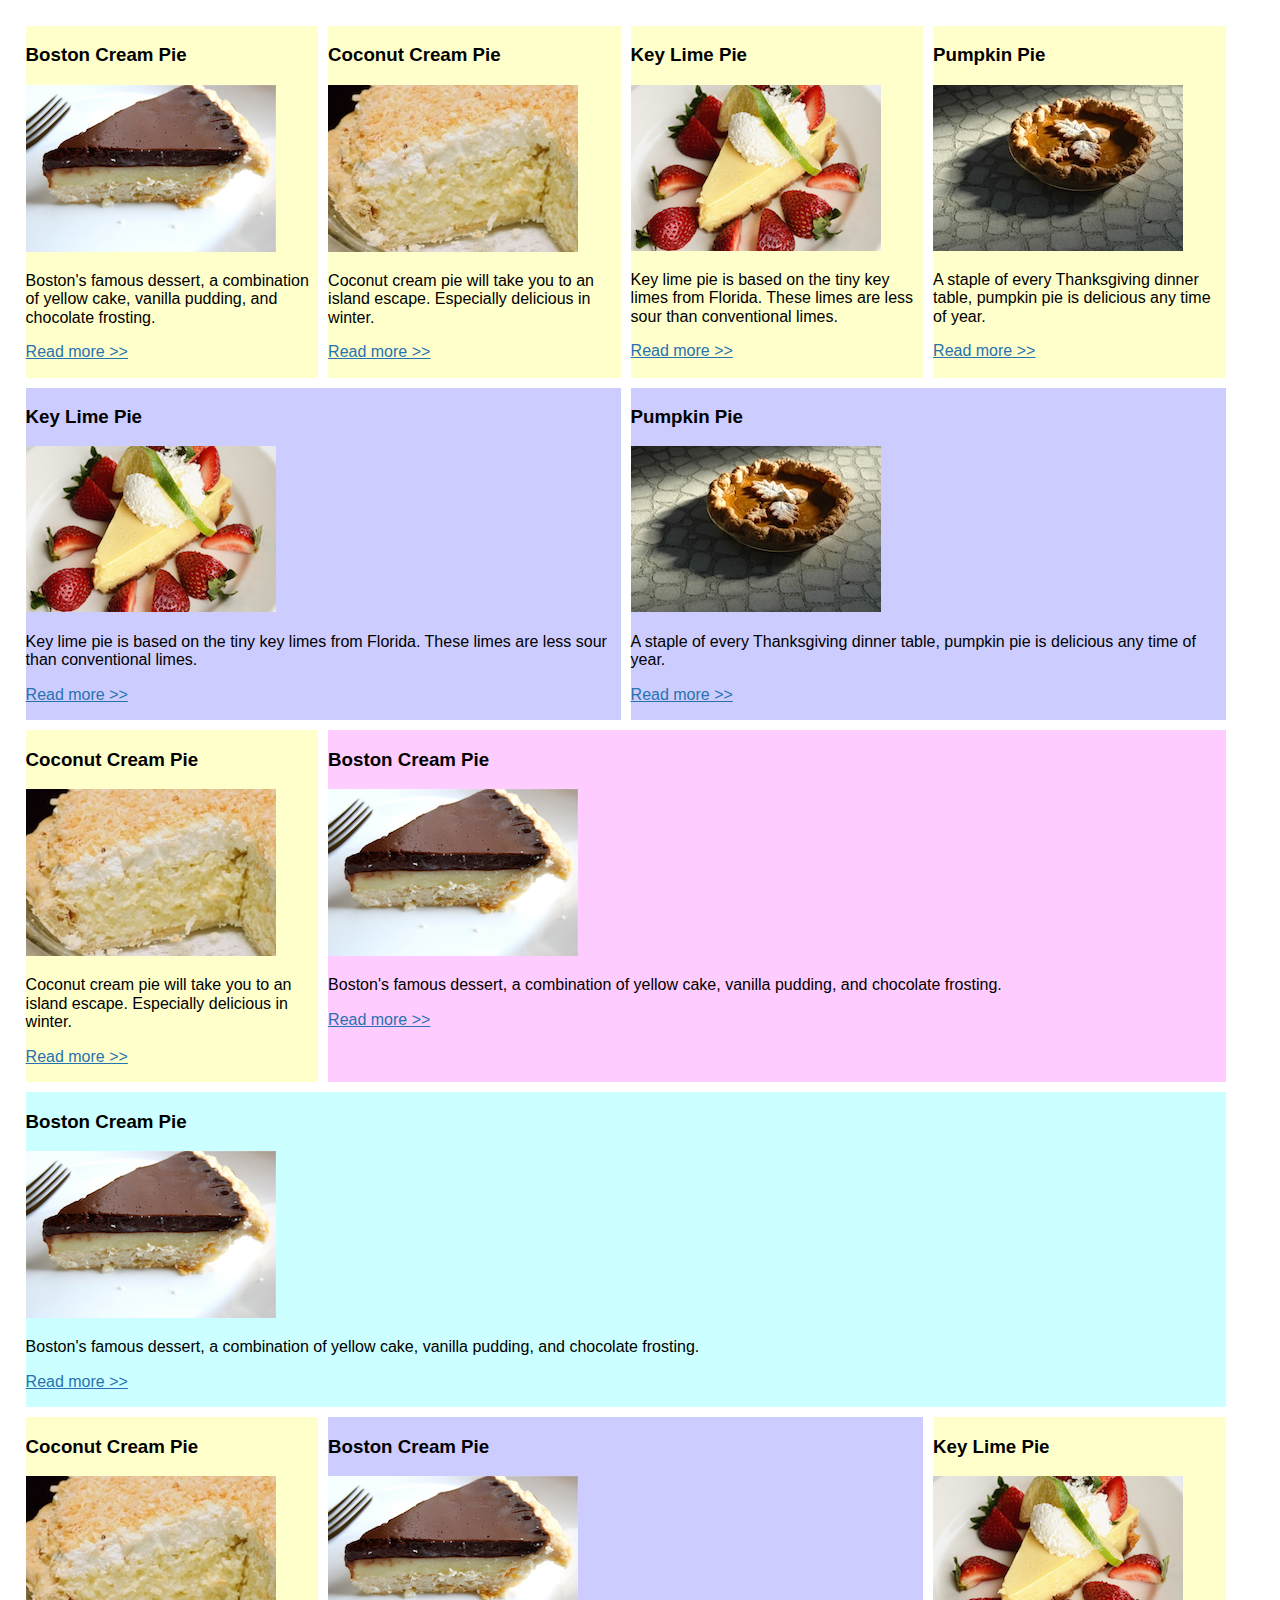
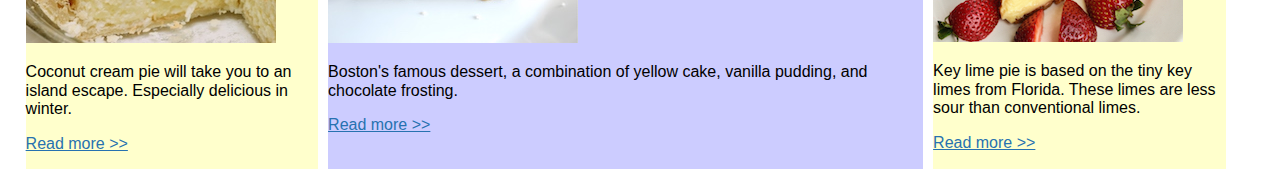
<file: grid-grid/grid.html>
<!DOCTYPE html>
<html lang="en">
<head>
	<meta charset="UTF-8">
	<title>Document</title>
	<meta name="viewport" content="width=device-width, initial-scale=1.0">
	<link rel="stylesheet" href="css/normalize.css">
	<link rel="stylesheet" href="css/grid.css">
</head>
<body>
	<div class="wrapper">
<!-- row 1, 4 individual boxes -->
		<article class="r1c1">
			<h3>Boston Cream Pie</h3>
		    <img src="img/boston-cream.jpg" alt="Boston creme pie.">
		    <p>Boston's famous dessert, a combination of yellow cake, vanilla pudding, and chocolate frosting.</p>
		    <p><a href="http://www.foodnetwork.com/recipes/boston-cream-pie-recipe0-1908702">Read more &gt;&gt;</a></p>
		</article>
		<article class="r1c2">
	    	<h3>Coconut Cream Pie</h3>
	    	<img src="img/coconut-cream.jpg" alt="Coconut cream pie.">
	    	<p>Coconut cream pie will take you to an island escape. Especially delicious in winter.</p>
	    	<p><a href="https://www.favfamilyrecipes.com/coconut-cream-pie-2/">Read more &gt;&gt;</a></p>
	    </article>
	    <article class="r1c3">
	    	<h3>Key Lime Pie</h3>
	    	<img src="img/keylime-pie.jpg" alt="Key lime pie.">
	    	<p>Key lime pie is based on the tiny key limes from Florida. These limes are less sour than conventional limes. </p>
	    	<p><a href="https://www.epicurious.com/recipes/food/views/key-lime-pie-108125" target="_blank">Read more &gt;&gt;</a></p>
	    </article>
	    <article class="r1c4">
	    	<h3>Pumpkin Pie</h3>
	    	<img src="img/pumpkin-pie.jpg" alt="Pumpkin pie.">
	    	<p>A staple of every Thanksgiving dinner table, pumpkin pie is delicious any time of year.</p>
	    	<p><a href="http://www.kingarthurflour.com/recipes/pumpkin-pie-recipe" target="_blank">Read more &gt;&gt;</a></p>
	    </article>
<!-- row 2, 2 boxes spanning 2 rows -->
	    <article class="r2c1">
	    	<h3>Key Lime Pie</h3>
	    	<img src="img/keylime-pie.jpg" alt="Key lime pie.">
	    	<p>Key lime pie is based on the tiny key limes from Florida. These limes are less sour than conventional limes. </p>
	    	<p><a href="https://www.epicurious.com/recipes/food/views/key-lime-pie-108125" target="_blank">Read more &gt;&gt;</a></p>
	    </article>
	    <article class="r2c3">
	    	<h3>Pumpkin Pie</h3>
	    	<img src="img/pumpkin-pie.jpg" alt="Pumpkin pie.">
	    	<p>A staple of every Thanksgiving dinner table, pumpkin pie is delicious any time of year.</p>
	    	<p><a href="http://www.kingarthurflour.com/recipes/pumpkin-pie-recipe" target="_blank">Read more &gt;&gt;</a></p>
	    </article>
<!-- row 3: narrow left column, wide right/content column -->
		<article class="r3c1">
	    	<h3>Coconut Cream Pie</h3>
	    	<img src="img/coconut-cream.jpg" alt="Coconut cream pie.">
	    	<p>Coconut cream pie will take you to an island escape. Especially delicious in winter.</p>
	    	<p><a href="https://www.favfamilyrecipes.com/coconut-cream-pie-2/">Read more &gt;&gt;</a></p>
	    </article>
	    <article class="r3c2">
			<h3>Boston Cream Pie</h3>
		    <img src="img/boston-cream.jpg" alt="Boston creme pie.">
		    <p>Boston's famous dessert, a combination of yellow cake, vanilla pudding, and chocolate frosting.</p>
		    <p><a href="http://www.foodnetwork.com/recipes/boston-cream-pie-recipe0-1908702">Read more &gt;&gt;</a></p>
		</article>
<!-- row 4: one column -->
		<article class="r4c1">
			<h3>Boston Cream Pie</h3>
		    <img src="img/boston-cream.jpg" alt="Boston creme pie.">
		    <p>Boston's famous dessert, a combination of yellow cake, vanilla pudding, and chocolate frosting.</p>
		    <p><a href="http://www.foodnetwork.com/recipes/boston-cream-pie-recipe0-1908702">Read more &gt;&gt;</a></p>
		</article>
	<!-- row 5, 1-2-1 boxes -->
		<article class="r5c1">
	    	<h3>Coconut Cream Pie</h3>
	    	<img src="img/coconut-cream.jpg" alt="Coconut cream pie.">
	    	<p>Coconut cream pie will take you to an island escape. Especially delicious in winter.</p>
	    	<p><a href="https://www.favfamilyrecipes.com/coconut-cream-pie-2/">Read more &gt;&gt;</a></p>
	    </article>
		<article class="r5c2">
			<h3>Boston Cream Pie</h3>
		    <img src="img/boston-cream.jpg" alt="Boston creme pie.">
		    <p>Boston's famous dessert, a combination of yellow cake, vanilla pudding, and chocolate frosting.</p>
		    <p><a href="http://www.foodnetwork.com/recipes/boston-cream-pie-recipe0-1908702">Read more &gt;&gt;</a></p>
		</article>
	    <article class="r5c4">
	    	<h3>Key Lime Pie</h3>
	    	<img src="img/keylime-pie.jpg" alt="Key lime pie.">
	    	<p>Key lime pie is based on the tiny key limes from Florida. These limes are less sour than conventional limes. </p>
	    	<p><a href="https://www.epicurious.com/recipes/food/views/key-lime-pie-108125" target="_blank">Read more &gt;&gt;</a></p>
	    </article>
	</div>
</body>
</html>
</file>
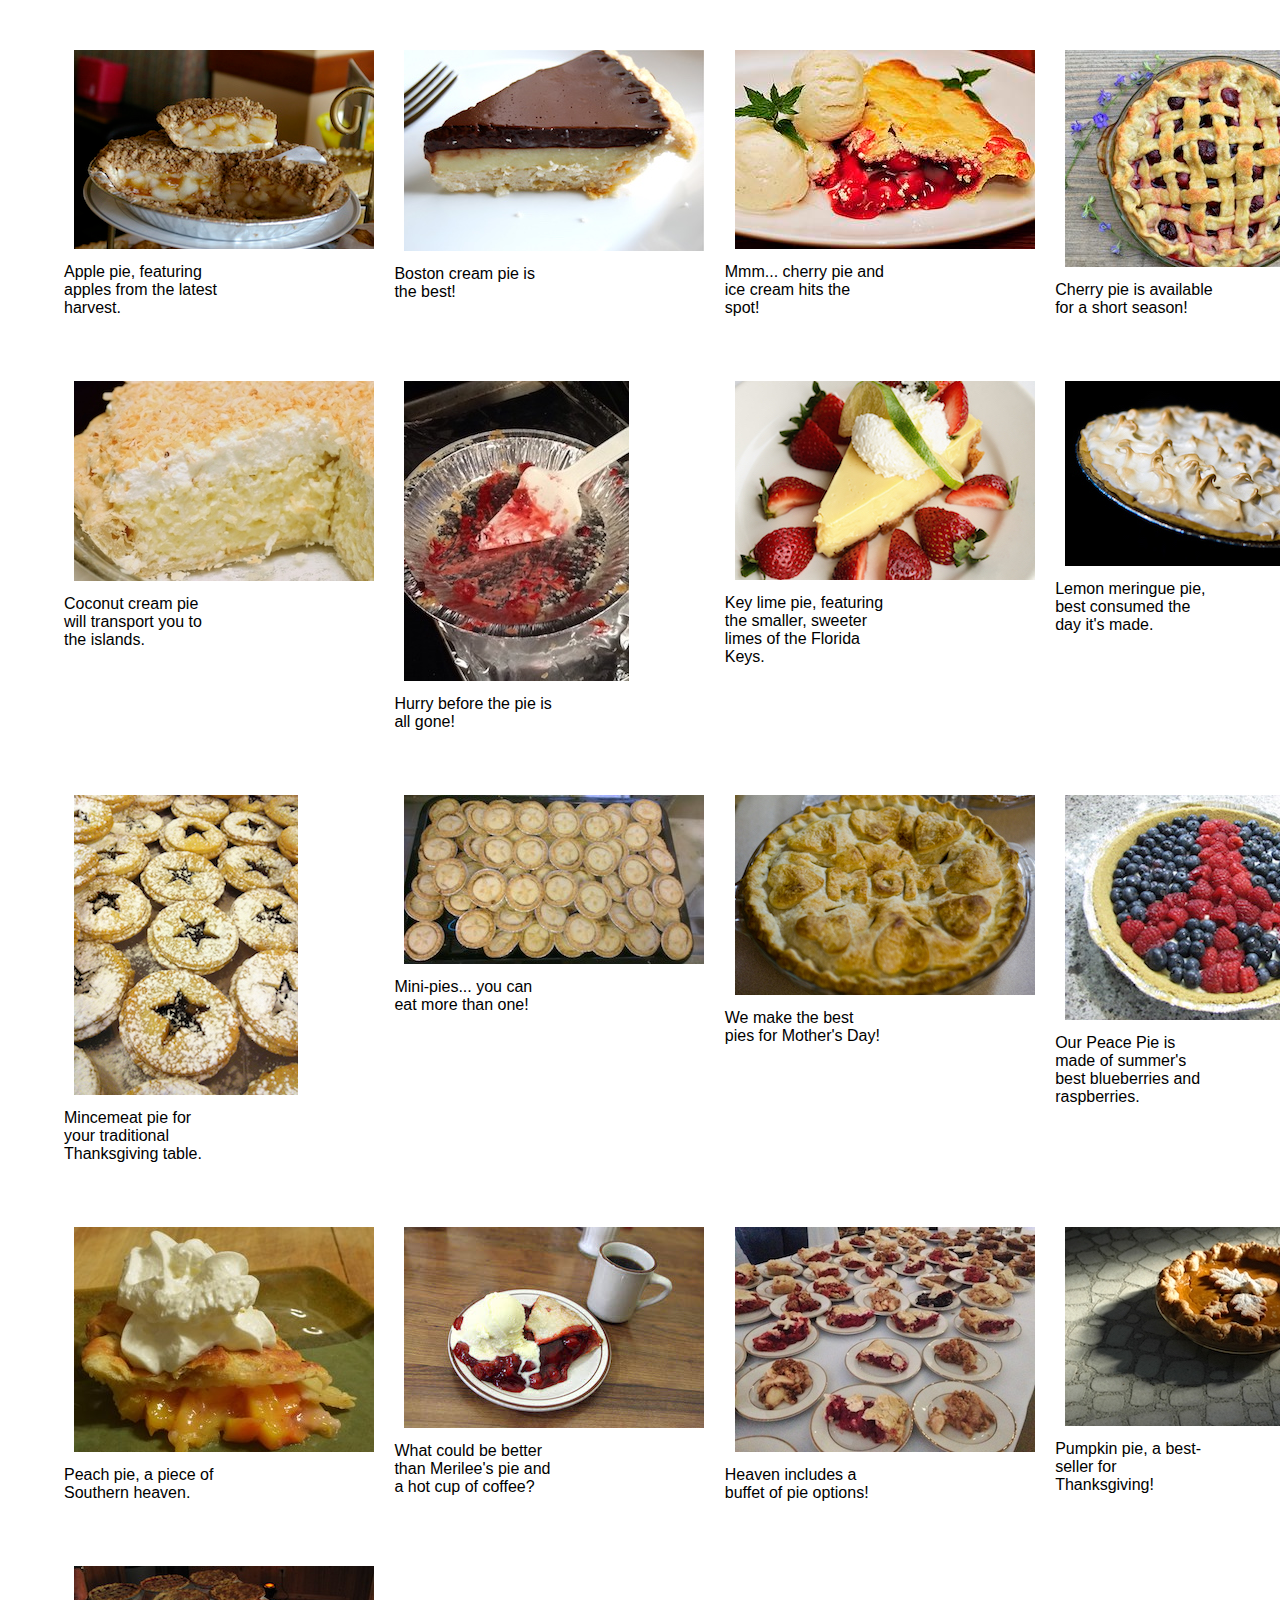
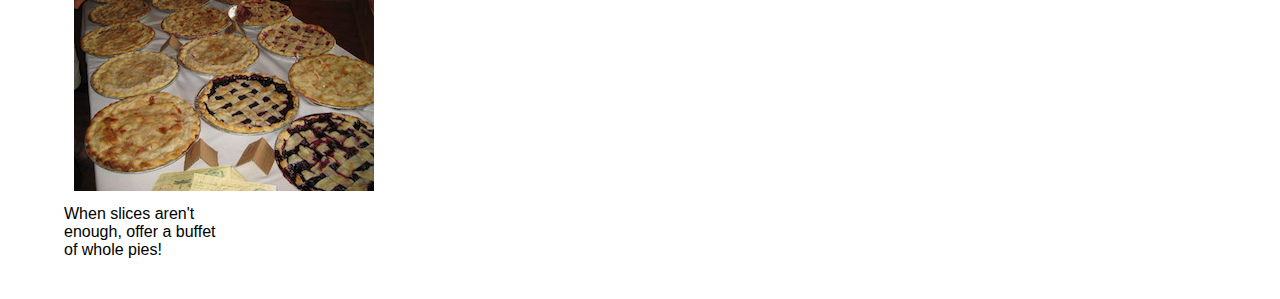
<file: image-gallery/gallery.html>
<!DOCTYPE html>
<html lang="en">
<head>
	<meta charset="UTF-8">
	<title>Document</title>
	<link href="gallery.css" rel="stylesheet">
	<meta name="viewport" content="width=device-width, initial-scale=1.0">
</head>
<body>
	<ul>
		<li>
			<figure>
				<img src="gallery/apple-pie.jpg" alt="Apple pie.">
				<figcaption>Apple pie, featuring apples from the latest harvest.</figcaption>
			</figure>
		</li>
		<li>
			<figure>
				<img src="gallery/boston-creme.jpg" alt="Boston cream pie.">
				<figcaption>Boston cream pie is the best!</figcaption>
			</figure>
		</li>
		<li>
			<figure>
				<img src="gallery/cherry-alamode.jpg" alt="Cherry pie with ice cream.">
				<figcaption>Mmm... cherry pie and ice cream hits the spot!</figcaption>
			</figure>
		</li>
		<li>
			<figure>
				<img src="gallery/cherry-pie.jpg" alt="Cherry pie.">
				<figcaption>Cherry pie is available for a short season!</figcaption>
			</figure>
		</li>
		<li>
			<figure>
				<img src="gallery/coconut-creme.jpg" alt="Coconut creme pie.">
				<figcaption>Coconut cream pie will transport you to the islands.</figcaption>
			</figure>
		</li>
		<li>
			<figure>
				<img src="gallery/gone-pie.jpg" alt="Pie is all gone.">
				<figcaption>Hurry before the pie is all gone!</figcaption>
			</figure>
		</li>
		<li>
			<figure>
				<img src="gallery/keylime-pie.jpg" alt="Key lime pie.">
				<figcaption>Key lime pie, featuring the smaller, sweeter limes of the Florida Keys.</figcaption>
			</figure>
		</li>
		<li>
			<figure>
				<img src="gallery/lemon-meringue.jpg" alt="Lemon meringue pie.">
				<figcaption>Lemon meringue pie, best consumed the day it's made.</figcaption>
			</figure>
		</li>
		<li>
			<figure>
				<img src="gallery/mincemeat.jpg" alt="Mincemeat pie.">
				<figcaption>Mincemeat pie for your traditional Thanksgiving table.</figcaption>
			</figure>
		</li>
		<li>
			<figure>
				<img src="gallery/mini-pies.jpg" alt="Mini pies.">
				<figcaption>Mini-pies... you can eat more than one!</figcaption>
			</figure>
		</li>
		<li>
			<figure>
				<img src="gallery/mom-pie.jpg" alt="Mom pie.">
				<figcaption>We make the best pies for Mother's Day!</figcaption>
			</figure>
		</li>
		<li>
			<figure>
				<img src="gallery/peace-pie.jpg" alt="Peace pie, made of blueberries and raspberries.">
				<figcaption>Our Peace Pie is made of summer's best blueberries and raspberries.</figcaption>
			</figure>
		</li>
		<li>
			<figure>
				<img src="gallery/peach-pie.jpg" alt="Peach pie.">
				<figcaption>Peach pie, a piece of Southern heaven.</figcaption>
			</figure>
		</li>
		<li>
			<figure>
				<img src="gallery/pie-coffee.jpg" alt="Pie and coffee.">
				<figcaption>What could be better than Merilee's pie and a hot cup of coffee?</figcaption>
			</figure>
		</li>
		<li>
			<figure>
				<img src="gallery/pie-slice-buffet.jpg" alt="Buffet of pie slices.">
				<figcaption>Heaven includes a buffet of pie options!</figcaption>
			</figure>
		</li>
		<li>
			<figure>
				<img src="gallery/pumpkin-pie.jpg" alt="Pumpkin pie.">
				<figcaption>Pumpkin pie, a best-seller for Thanksgiving!</figcaption>
			</figure>
		</li>
		<li>
			<figure>
				<img src="gallery/whole-pie-buffet.jpg" alt="Whole pie buffet.">
				<figcaption>When slices aren't enough, offer a buffet of whole pies!</figcaption>
			</figure>
		</li>
	</ul>
</body>
</html>
</file>
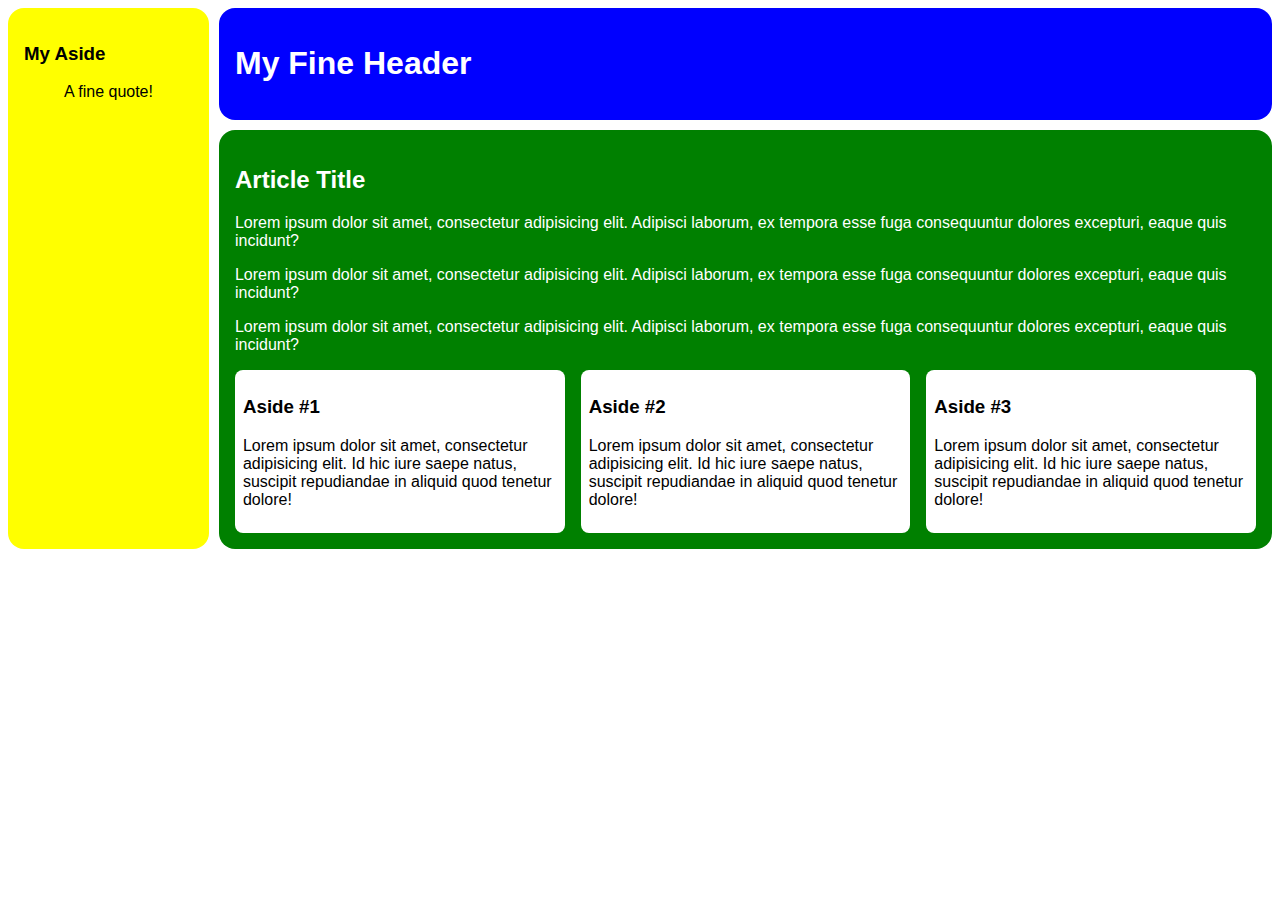
<file: nesting-grid/nesting.html>
<!DOCTYPE html>
<html lang="en">
<head>
	<meta charset="UTF-8">
	<title>Nesting</title>
	<link href="nesting.css" rel="stylesheet">
	<meta name="viewport" content="width=device-width, initial-scale=1.0">
</head>
<body>
	<div class="wrapper">
		<header>
			<h1>My Fine Header</h1>
		</header>
		<article>
			<h2>Article Title</h2>
			<p>Lorem ipsum dolor sit amet, consectetur adipisicing elit. Adipisci laborum, ex tempora esse fuga consequuntur dolores excepturi, eaque quis incidunt?</p>
			<p>Lorem ipsum dolor sit amet, consectetur adipisicing elit. Adipisci laborum, ex tempora esse fuga consequuntur dolores excepturi, eaque quis incidunt?</p>
			<p>Lorem ipsum dolor sit amet, consectetur adipisicing elit. Adipisci laborum, ex tempora esse fuga consequuntur dolores excepturi, eaque quis incidunt?</p>
			<div class="nested">
				<aside>
					<h3>Aside #1</h3>
					<p>Lorem ipsum dolor sit amet, consectetur adipisicing elit. Id hic iure saepe natus, suscipit repudiandae in aliquid quod tenetur dolore!</p>
				</aside>
				<aside>
					<h3>Aside #2</h3>
					<p>Lorem ipsum dolor sit amet, consectetur adipisicing elit. Id hic iure saepe natus, suscipit repudiandae in aliquid quod tenetur dolore!</p>
				</aside>
				<aside>
					<h3>Aside #3</h3>
					<p>Lorem ipsum dolor sit amet, consectetur adipisicing elit. Id hic iure saepe natus, suscipit repudiandae in aliquid quod tenetur dolore!</p>
				</aside>
			</div>
		</article>
		<aside>
			<h3>My Aside</h3>
			<blockquote>
				A fine quote!
			</blockquote>
		</aside>
	</div>
</body>
</html>
</file>
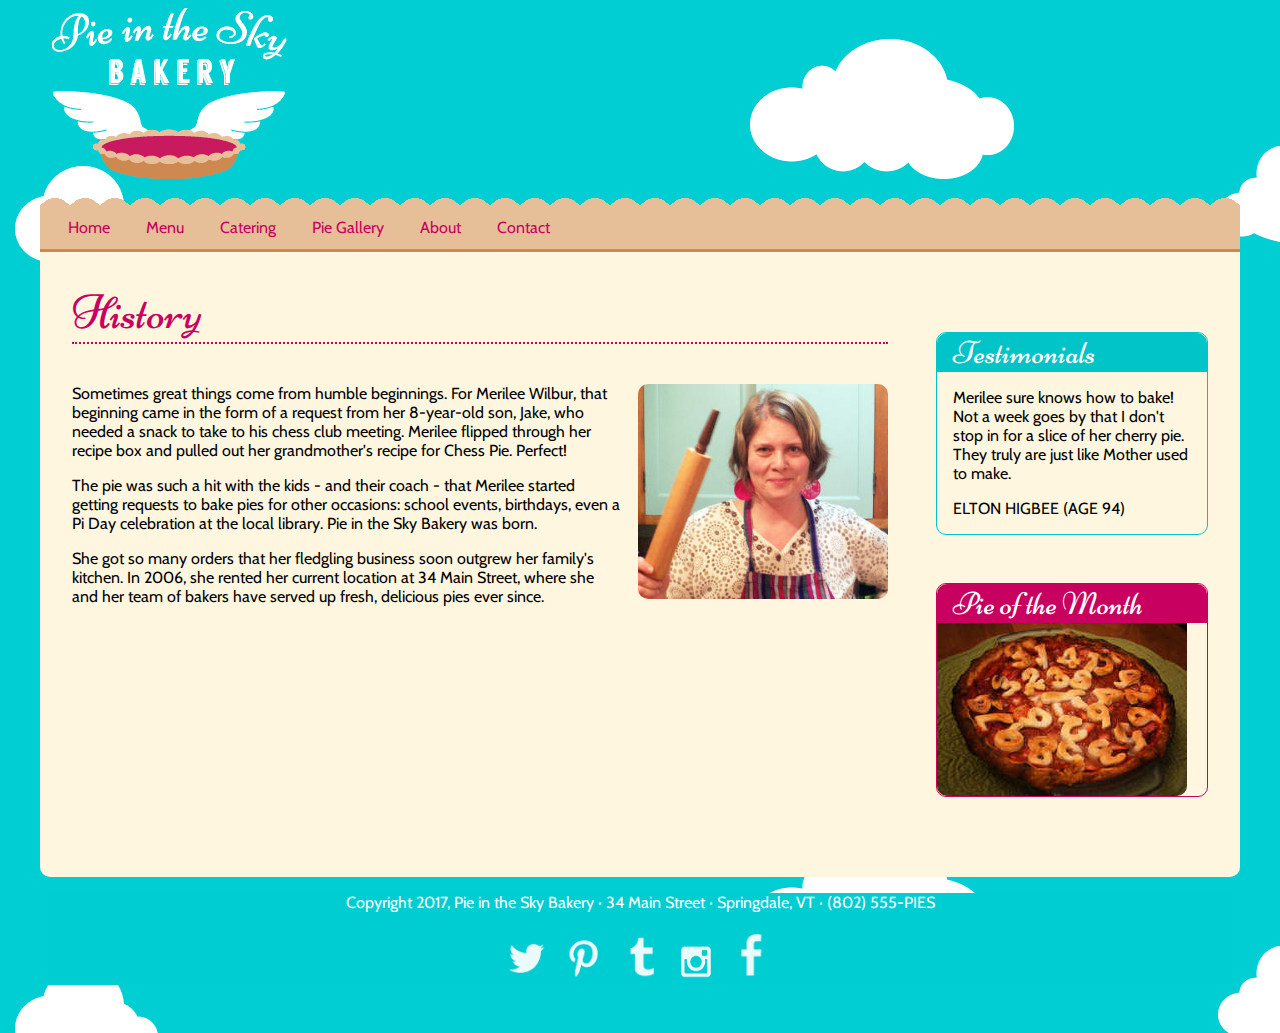
<file: pie-using-grid/history.html>
<!doctype html>
<html>
<head>
<meta charset="UTF-8">
<title>Pie in the Sky Bakery, Springdale, VT</title>
<link href='http://fonts.googleapis.com/css?family=Cabin|Niconne' rel='stylesheet' type='text/css'>
<link href="css/styles.css" rel="stylesheet" type="text/css">
<meta name="viewport" content="width=device-width, initial-scale=1.0">
</head>

<body>
<div class="wrapper">
	<header>
		<a href="/"><img src="img/logo.png" alt="Pie in the Sky Bakery, Springdale, VT. Click for home."></a>
	</header>
	<div class="bkgdimg"></div>
	<nav>
		<ul>
			<li><a href="#">Home</a></li>
			<li><a href="#">Menu</a></li>
			<li><a href="#">Catering</a></li>
			<li><a href="#">Pie Gallery</a></li>
			<li><a href="#">About</a></li>
			<li><a href="#">Contact</a></li>
		</ul>
	</nav>
	<div class="content">
		<article class="col-3">
			<h2>History</h2>
			<p><img src="img/merilee.jpg" alt="Merilee Wilbur, with her favorite rolling pin." class="rounded floatright">Sometimes great things come from humble beginnings. For Merilee Wilbur, that beginning came in the form of a request from her 8-year-old son, Jake, who needed a snack to take to his chess club meeting. Merilee flipped through her recipe box and pulled out her grandmother's recipe for Chess Pie. Perfect!</p>

			<p>The pie was such a hit with the kids - and their coach - that Merilee started getting requests to bake pies for other occasions: school events, birthdays, even a Pi Day celebration at the local library. Pie in the Sky Bakery was born.</p>

			<p>She got so many orders that her fledgling business soon outgrew her family's kitchen. In 2006, she rented her current location at 34 Main Street, where she and her team of bakers have served up fresh, delicious pies ever since.</p>
		</article>
		<div class="aside">
			<aside class="sidebar-primary">
				<h3>Testimonials</h3>
				<blockquote>
					<p>Merilee sure knows how to bake! Not a week goes by that I don't stop in for a slice of her cherry pie. They truly are just like Mother used to make.</p>
					<cite>Elton Higbee (age 94)</cite>
				</blockquote>
			</aside>
			<aside class="sidebar-secondary">
				<h3>Pie of the Month</h3>
				<img src="img/pi-day.jpg" alt="Pi Day Pie with Strawberry filling.">
			</aside>
		</div>
	</div>
	<footer>
		<p>Copyright 2017, Pie in the Sky Bakery &#183; 34 Main Street &#183; Springdale, VT &#183; <a href="tel:802-555-7437">(802) 555-PIES</a></p>
		<p>
			<a href="http://www.twitter.com" target="_blank"><img src="img/twitter1.png" alt="Twitter."></a>
			<a href="http://www.pinterest.com" target="_blank"><img src="img/pin2.png" alt="Pinterest."></a>
			<a href="http://www.tumblr.com" target="_blank"><img src="img/tumblr3.png" alt="Tumblr."></a>
			<a href="http://www.instagram.com" target="_blank"><img src="img/insta4.png" alt="Instagram."></a>
			<a href="http://www.facebook.com" target="_blank"><img src="img/fb5.png" alt="Facebook."></a>
		</p>
	</footer>
</div>
</body>
</html>
</file>
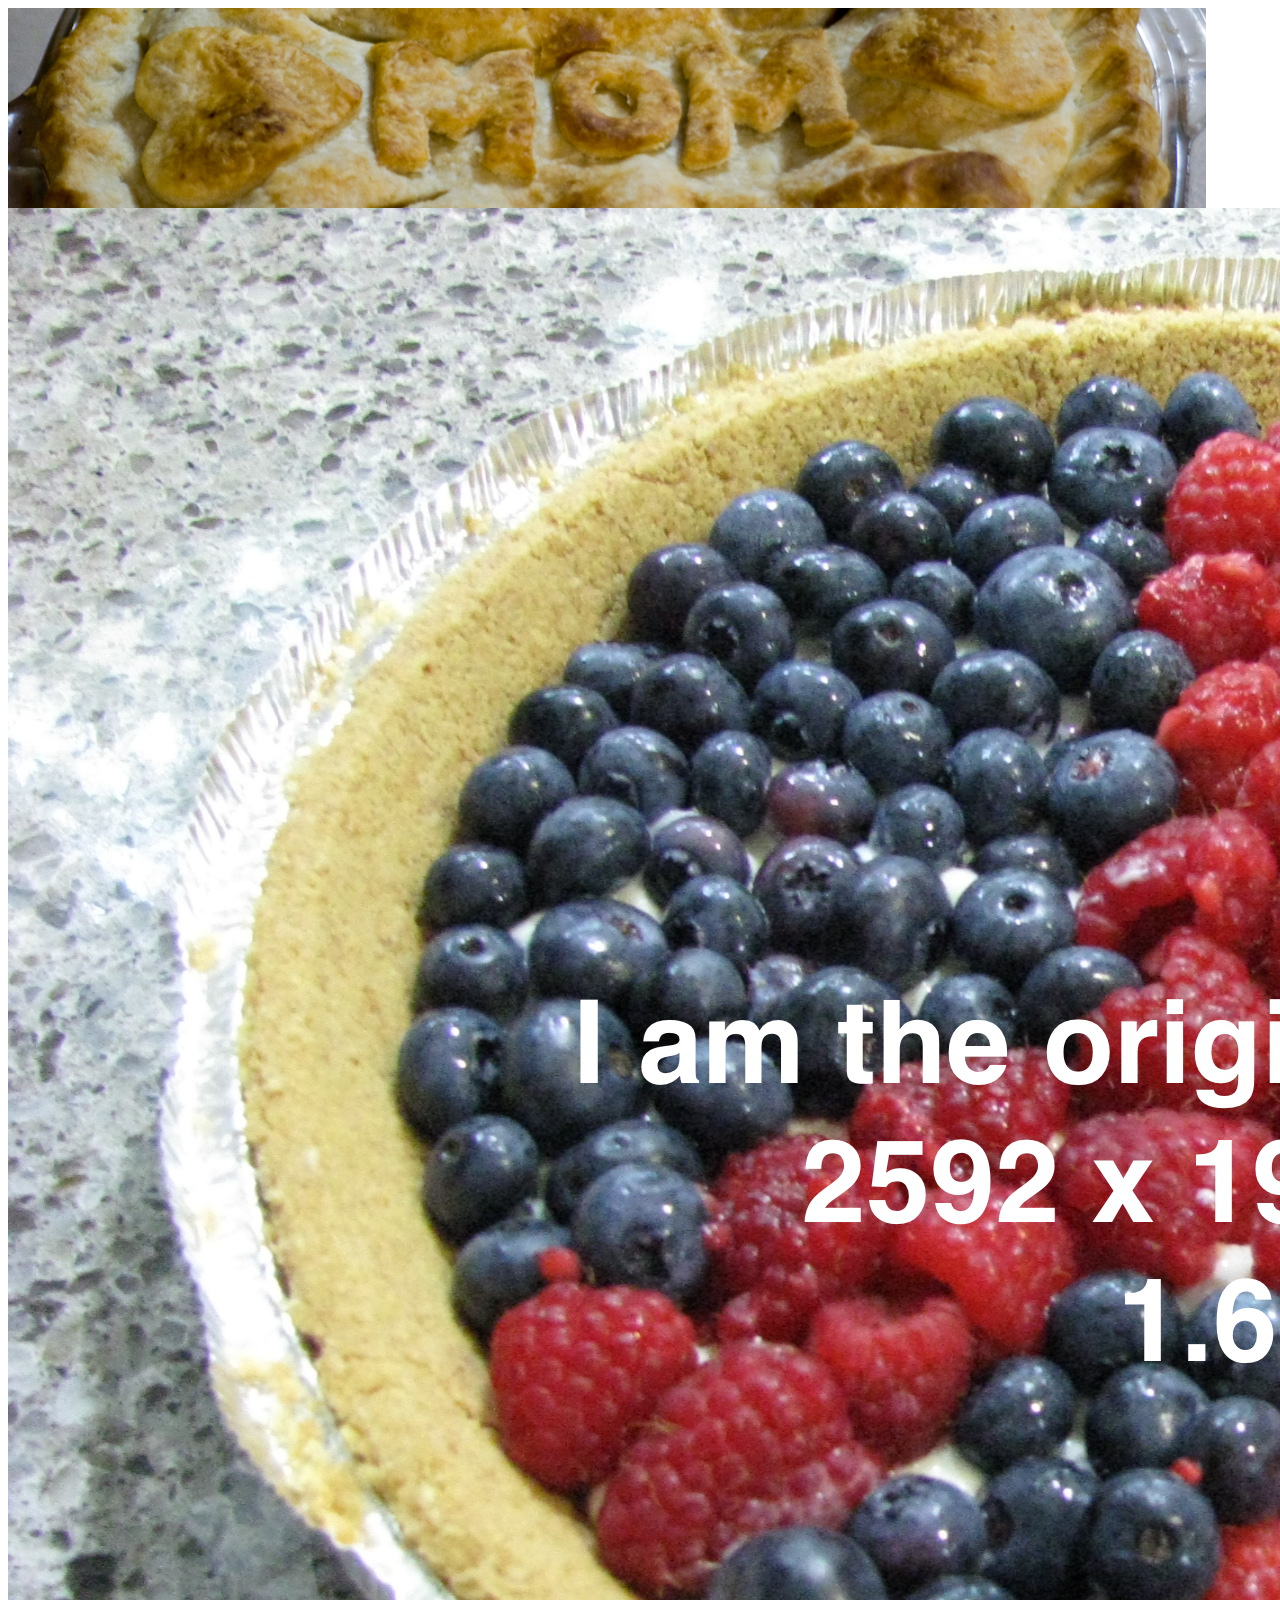
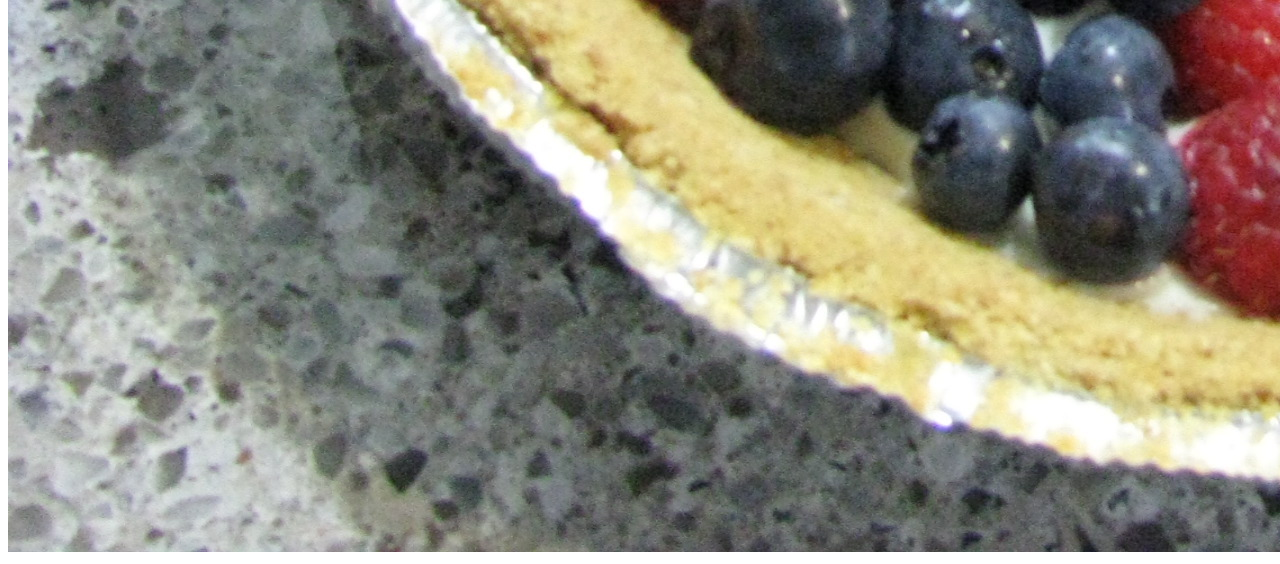
<file: responsive-images/image-exercise.html>
<!DOCTYPE html>
<html lang="en">
<head>
	<meta charset="UTF-8">
	<title>Document</title>
	<script>
    	// Picture element HTML5 shiv
    	document.createElement( "picture" );
  	</script>
  	<script src="picturefill.min.js"></script>
  	<link href="style.css" rel="stylesheet">
</head>
<body>
	<!-- visit http://scottjehl.github.io/picturefill/ for picturefill source -->
	<div class="bkgdimg"></div>

	<picture>
		  <source srcset="img/peace-pie-original.jpg" media="(min-width: 1200px)">
		  <source srcset="img/peace-pie-500.jpg" media="(min-width: 800px)">
		  <img src="img/peace-pie-150.jpg" alt="My amazing peace pie at the appropriate dimension!">
	</picture>
</body>
</html>
</file>
<file: grid-and-flexbox/css/styles.css>
@charset "UTF-8";
html {
  box-sizing: border-box;
}
*, *:before, *:after {
  box-sizing: inherit;
}
body {
	font-family: "Cabin", Arial, Geneva, sans-serif;
	background-image: url(../img/clouds.png);
	margin: 0px;
	padding: 0px;
}
h1,h2,h3,h4,h5,h6 {
  font-family: 'Niconne', cursive;
  font-weight: normal;
  color: #C80060;
  margin-top: 0;
}
.wrapper {
	margin: 0 auto;
}
article img {
  border-radius: 10px;
  width: 100%;
  max-width: 250px;
}
.bkgdimg {
  height: 12px;
    background: url(../img/scallop.png) repeat-x ;
}
nav ul {
  list-style-type: none;
  background-color: #e6bf98; 
  padding: .75em;
  margin: 0;
  border-bottom: 3px solid #cc8850;
  overflow: auto;
}
/* splits nav into 2 columns
http://stackoverflow.com/questions/13104818/simple-2-column-navigation-with-css-and-a-single-list */
nav li:nth-child(even) {
  width: 50%;
  float: right;
  padding: 0.5em;
}
nav li:nth-child(odd) {
  width: 50%;
  float: left;
    padding: 0.5em;
}
nav a {
  color: #c80060;
  text-decoration: none;
  display: block;
  padding-left:3.333333%;
}
nav a:hover {
  color:#00c4c7;
}
/* add gallery class */
.content, 
.gallery {
  background-color: #fff6e0;
  border-bottom-left-radius: 10px;
  border-bottom-right-radius: 10px;
  padding: 2em;
}
.gallery ul {
  margin: 0;
  padding: 0;
  list-style-type: none;
  display: flex;
  flex-flow: row wrap;
}
.gallery li {
  flex: auto;
}
.gallery img { 
  width: 100%; 
  border-radius: 10px;
}
.floatleft {
  float: left;
  margin: 0 1em 1em 0;
}
.floatright {
  float: right;
  margin: 0 0 1em 1em;
}
[class*='sidebar'] {
  border: 1px solid #00c4c7;
  border-radius: 10px;
  margin: 3em 0;
}
[class*='sidebar'] h3 {
  margin: 0;
  color: white;
  background-color: #00c4c7;
  border-top-left-radius: 10px;
  border-top-right-radius: 10px;
  padding-left: 0.5em;
}
[class*='sidebar'] img {
  border-radius: 0px 0px 10px 10px;
  width: 100%;
  max-width: 250px;
  display: block; /* without this, there is a gap between the image and border -- space for descenders in text, for inline elements */
} 
.sidebar-secondary {
  border-color: #c80060;
}
.sidebar-secondary h3 {
  background-color: #c80060;
}
blockquote {
  padding: 0em;
  margin: 0;
}
blockquote p, 
blockquote cite {
  padding: 0 1em;
}
blockquote cite {
  text-transform: uppercase;
  font-style: normal;
  padding-bottom: 1em;
  display: block;
}
footer {
  background-color: #00CDD1;
  color: white;
  clear: both;
  margin: 0 0.5em 3em 0.5em;
}
footer p {
  text-align: center;
}
footer img {
  width: 52px;
}
footer a {
  color: white;
  text-decoration: none;
}

/* Small devices (tablets, 768px and up) */
@media (min-width: 550px) { 
  .wrapper {
      width: 97%;
      max-width: 767px;
  }

 nav li,
  nav li:nth-child(even),
  nav li:nth-child(odd) {
    display: inline-block;
    width: auto;
    float: none;
    padding: 0;
  }
  nav a {
    padding: 0em 1em;

  }
  .content {
    display: grid;
    grid-gap: 1em;
  }
  .aside {
    display: grid;
    grid-gap: 1em;
    grid-template-columns: 1fr 1fr;
  }

}
/* Large devices (large desktops, 1200px and up) */
@media (min-width: 850px) { 
  .wrapper {
      width: 97%;
      max-width: 1200px;
      float: none;
  }
  h2 {
    font-size: 3em;
    border-bottom: 2px dotted #c80060;
  }
  h3 {
    font-size: 2em;
  }
  div.row {
    padding: 0;
  }
  nav li,
  nav li:nth-child(even),
  nav li:nth-child(odd) {
    display: inline-block;
    width: auto;
    padding: 0;
  }
  .content {
       grid-template-columns: 3fr 1fr;
       grid-gap: 3em;
    }
  .aside {
    display: block;
  }


}
</file>
<file: mandrian-painting-2/style.css>
/* Based on "Composition II in Red, Blue, and Yellow," by Piet Mondrian (1930): https://en.wikipedia.org/wiki/Piet_Mondrian */
.wrapper {
  width: 633px;
	height: 458px;
	font-size: 3em;
	font-family: Arial, helvetica, sans-serif;
  display: grid;
	grid-template-rows: 70px 17px 60px 54px 86px 147px;
	grid-template-columns: 304px 92px 153px 68px;
	grid-gap: 5px; 
	background-color: black;
}

div {
	border: 1px solid black;
	background-color: white;
}
.a {
	grid-column: 1/2;
	grid-row:1/6;
	background-color: #D00819;
}
.b {
	grid-column: 2/3;
	grid-row: 1/3;
	background-color: #FED231;
}
.c {
	grid-column: 3/4;
	grid-row: 1/4;
}
.d {
	grid-column: 4/5;
	grid-row: 1/2;
	background-color: #D00819;
}
.e {
	grid-column: 2/3;
	grid-row: 3/6;
}
.f {
	grid-column: 3/4;
	grid-row: 4/5;
	background-color: #34497A;
}
.g {
	grid-column: 4/5;
	grid-row: 2/5;
}
.h {
	grid-column: 1/2;
	grid-row: 6/7;
}
.i {	
	grid-column: 2/3;
	grid-row: 6/7;
	background-color: #34497A;
}
.j {
	grid-column: 3/5;
	grid-row: 5/7;
	background-color: #FED231;
}
</file>
<file: mandrian-painting-demo/painting.css>
/* Based on "Composition II in Red, Blue, and Yellow," by Piet Mondrian (1930): https://en.wikipedia.org/wiki/Piet_Mondrian */
.wrapper {
  width: 600px;
  height: 600px;
 display: grid;
 grid-gap: 30px 20px; 
grid-template-rows: 170px 210px 61px 61px;
grid-template-columns: 14px 376px 42px;
background: #000;
}
div {
	border: 1px solid black;
	background-color: white;
	opacity: 1;
}
.a {
grid-row: 1/3;
grid-column: 1/2;
}
.b {
  grid-row: 2/3;
  grid-column: 1/2;
}
.c {
  grid-row: 1/3;
  grid-column: 2/4;
  background-color: red;
}
.d {
  grid-row: 3/5;
  grid-column: 1/2;
  background-color: blue;
}
.e {
  grid-row: 3/5;
  grid-column: 2/3;
 
	color: white;
}
.f {
  grid-row: 3/4;
  grid-column: 3/4;
}
.g {
  grid-row: 4/5;
  grid-column: 3/4;
  background-color: yellow;
}
</file>
<file: flexbox-grid/css/flexbox.css>
/* Border box declaration 
https://www.paulirish.com/2012/box-sizing-border-box-ftw/ */
html {
  box-sizing: border-box;
}
/* inherit border-box on all elements in the universe and before and after
 */
*, 
*:before, 
*:after {
  box-sizing: inherit;
}

body {
	font-family: Arial, Geneva, sans-serif;
}
a {
	color: #2772B0;
}
.wrapper {
	width: 97%;
	max-width: 1200px;
	margin: 0 auto;
	float: none;
	background-color: #fff;
}

div img {
	width: 100%;
	max-width: 225px; 
}

/* grid system -- mobile first! */


/* Mobile Landscape Screen Sizes */
@media only screen and (min-width: 480px)  {

}
/* Desktop screen Sizes */
@media only screen and (min-width: 768px) {

}
</file>
<file: flexbox-grid/css/custom.css>
.row{
    display: flex;
    flex-flow: row wrap;
}

.col-1{
    flex: 0 0 20%;
}

.col-2{
    flex: 0 0 44%;
}

.col-3{
    flex: 0 0 68%;
}

.col-4{
    flex: 0 0 92%;
}

[class*="col-"]{
    margin: 0 2%;
}

@media only screen and (max-width: 480px) {
    [class*="col"]{
        flex: 0 0 92%;
    }
  }
</file>
<file: flexbox-intro/css/boxes.css>
body {
	font-family: Arial, Helvetica, sans-serif;
}
ul {
	list-style-type: none;
	padding: 0;
	margin: 0;
	border: 1px dotted red;
	display: flex;
	flex-flow: row wrap;
	justify-content: center;
	align-items: space-around;
}

li {
	border: 1px solid #999;
	margin: 0.5em;
	padding: 0.5em;
}

.flex2{
	border: 5px dashed blue;
	order: 2;
	flex: 2 1 25%;
}
</file>
<file: float/css/floats.css>
/* Border box declaration 
https://www.paulirish.com/2012/box-sizing-border-box-ftw/ */
html {
  box-sizing: border-box;
}
/* inherit border-box on all elements in the universe and before and after
 */
*, 
*:before, 
*:after {
  box-sizing: inherit;
}

body {
	font-family: Arial, Geneva, sans-serif;
}
a {
	color: #2772B0;
}
.wrapper {
	width: 97%;
	max-width: 1200px;
	margin: 0 auto;
	float: none;
	background-color: #fff;
}

div img {
	width: 100%;
	max-width: 225px; 
}

/* grid system -- mobile first! */


/* Mobile Landscape Screen Sizes */
@media only screen and (min-width: 480px)  {

}
/* Desktop screen Sizes */
@media only screen and (min-width: 768px) {

}
</file>
<file: float/css/custom.css>
article {
    float: left;
  }
  
  article:not(:last-child) {
    margin-right: 1%;
  }
  
  [class*="col-"]:after {
    clear: both;
    content: "";
    display: table;
  }

.col-1 > article{
    width: calc(100% / 1);
}

.col-2 > article{
    width: calc(100% / 2.1);
}

.col-3 > article{
    width: calc(100% / 3.5);
}

.col-4 > article{
    width: calc(100% / 4.2);
}


@media only screen and (max-width: 400px) {
    [class*="col-"] > article{
        width: calc(100% / 1);
    }
  }
</file>
<file: fullpage-layout/css/styles.css>
@charset "UTF-8";
html {
  box-sizing: border-box;
}
*, *:before, *:after {
  box-sizing: inherit;
}
body {
	font-family: "Cabin", Arial, Geneva, sans-serif;
	background-image: url(../img/clouds.png);
	margin: 0px;
	padding: 0px;
}
h1,h2,h3,h4,h5,h6 {
  font-family: 'Niconne', cursive;
  font-weight: normal;
  color: #C80060;
}
.wrapper {
	margin: 0 auto;
}
article img {
  border-radius: 10px;
  width: 100%;
  max-width: 250px;
}
nav {
  background: url(../img/scallop.png) repeat-x;
}
nav ul.full-width {
  list-style-type: none;
  background-color: #e6bf98; 
  padding: .75em;
  margin: 12px 0 0 0;
  border-bottom: 3px solid #cc8850;
  overflow: auto;

}
/* splits nav into 2 columns
http://stackoverflow.com/questions/13104818/simple-2-column-navigation-with-css-and-a-single-list */
nav li:nth-child(even) {
  width: 50%;
  float: right;
  padding: 0.5em;
}
nav li:nth-child(odd) {
  width: 50%;
  float: left;
    padding: 0.5em;
}
nav a {
  color: #c80060;
  text-decoration: none;
  display: block;
  padding-left:3.333333%;
}
nav a:hover {
  color:#00c4c7;
}

div.row {
  background-color: #fff6e0;
  border-bottom-left-radius: 10px;
  border-bottom-right-radius: 10px;
  padding: 1em;
}
.floatleft {
  float: left;
  margin: 0 1em 1em 0;
}
.floatright {
  float: right;
  margin: 0 0 1em 1em;
}
[class*='sidebar'] {
  border: 1px solid #00c4c7;
  border-radius: 10px;
}
[class*='sidebar'] h3 {
  margin: 0;
  color: white;
  background-color: #00c4c7;
  border-top-left-radius: 10px;
  border-top-right-radius: 10px;
  padding-left: 0.5em;
}
[class*='sidebar'] img {
  border-radius: 0px 0px 10px 10px;
  width: 100%;
  max-width: 250px;
  display: block; /* without this, there is a gap between the image and border -- space for descenders in text, for inline elements */
} 
.sidebar-secondary {
  border-color: #c80060;
}
.sidebar-secondary h3 {
  background-color: #c80060;
}
blockquote {
  padding: 0em;
  margin: 0;
}
blockquote p, 
blockquote cite {
  padding: 0 1em;
}
blockquote cite {
  text-transform: uppercase;
  font-style: normal;
  padding-bottom: 1em;
  display: block;
}
footer {
  background-color: #00CDD1;
  color: white;
  clear: both;
  margin: 0 0.5em 3em 0.5em;
}
footer p {
  text-align: center;
}
footer img {
  width: 52px;
}
footer a {
  color: white;
  text-decoration: none;
}
/* grid system */
.row {
  display: flex;
  flex-flow: row wrap;
  flex: 0 1 auto;
}
[class*="col-"] {
  flex: 0 0 92%;
  margin: 0 4%;
}
.full-width {
  flex: 0 0 100%;
  margin: 0;
}
[class*="sidebar"] {
  flex: 0 0 100%;
  margin-bottom: 2em;
  margin-right: 1em;
}
.row.col-1-4 {
  margin-top: 3em;
}
/* global alignment options */
.reverse {
  flex-direction: row-reverse;
}

/* Small devices (tablets, 768px and up) */
@media (min-width: 550px) { 
  .wrapper {
      width: 97%;
      max-width: 767px;
  }
div.row {
  padding: 0 2em;
}
 nav li,
  nav li:nth-child(even),
  nav li:nth-child(odd) {
    display: inline-block;
    float: none;
    width: auto;
    padding: 0;
  }
  nav a {
      padding: 0em 1em 0em 1em;
  }
  [class*='col-']{
    margin-left: 4%;
    margin-right: 0%;
  }
  .col-1-2,
  .col-2,
  [class*="sidebar"] {
    flex: 0 0 44%; 
  }
  .col-1-4,
  .col-3,
  .col-4 {
    flex: 0 0 92%;
  }
  .reverse [class*='col-'] {
    margin-left: 0%;
    margin-right: 4%;
  }
}
/* Large devices (large desktops, 1200px and up) */
@media (min-width: 850px) { 
  .wrapper {
      width: 97%;
      max-width: 1200px;
      float: none;
  }
  h2 {
    font-size: 3em;
    border-bottom: 2px dotted #c80060;
  }
  h3 {
    font-size: 2em;
  }
  div.row {
    padding: 0;
  }
  nav li,
  nav li:nth-child(even),
  nav li:nth-child(odd) {
    display: inline-block;
    float: none;
    width: auto;
    padding: 0;
  }
  nav a {
      padding: 0em 1em 0em 1em;
  }
  .col-1-2,
  .col-1-4 {
    flex: 0 0 20%;
  }
  .col-2,
  .col-2-4 {
    flex: 0 0 44%;
  }
  .col-3 {
    flex: 0 0 68%;
  }
  .col-4 {
    flex: 0 0 92%;
  }
  [class*="sidebar"] {
    flex: 0 0 100%;
  }
  .order-first {
    order: 1;
  } 
  .order-second {
    order: 2;
  }
  .order-third {
    order: 3;
  }
  .order-fourth {
    order: 4;
  }
}
</file>
<file: grid-area/grid-area.css>
.wrapper {
	display: grid;
	grid-gap: 10px;
	font-family: Arial, sans-serif;
}
.wrapper > * {
	padding: 1em;
	border-radius: 1em;
}
header {
	background-color: blue;
	color: white;
	grid-area: header;
}
article {
	background-color: green;
	color: white;
	grid-area: article;
}
aside {
	background-color: yellow;
	grid-area: sidebar;
}

@media (min-width: 200px) { 
	.wrapper{
		grid-template-columns: 1fr;
		grid-template-rows: auto;
		grid-template-areas: 
		"article"
		"header"
		"sidebar";
	}
	}

@media (min-width: 650px) { 
.wrapper{
	grid-template-columns: 1fr 3fr;
	grid-template-rows: auto;
	grid-template-areas: 
	"article article article sidebar"
	"header header header header";
}
}
@media (min-width: 1000px) { 
	.wrapper{
		grid-template-areas: 
		"sidebar header header header"
		"sidebar  article article article";
	}
}
</file>
<file: grid-grid/css/grid.css>
/* Border box declaration 
https://www.paulirish.com/2012/box-sizing-border-box-ftw/ */
html {
  box-sizing: border-box;
}
/* inherit border-box on all elements in the universe and before and after
 */
*, 
*:before, 
*:after {
  box-sizing: inherit;
}

body {
	font-family: Arial, Geneva, sans-serif;
}
a {
	color: #2772B0;
}
/* hack to make images flexible in our prototype */
div img {
	width: 100%;
	max-width: 250px; 
}
/* grid system */
.wrapper {
	width: 97%;
	max-width: 1200px;
	background-color: #fff;
	margin: 2%;
	display: grid;
	grid-gap: 10px;
}
article {
	background-color: #ffc;
}
.r2c1,
.r2c3,
.r5c2 {
	background-color: #ccf;
}
.r3c2 {
	background-color: #fcf;
}
.r4c1 {
	background-color: #cff;
}

/* global alignment options */
.reverse {
}

/* Mobile Landscape Screen Sizes */
@media only screen and (min-width: 480px)  {
	.wrapper {
		grid-template-columns: repeat(4, 1fr);
		grid-template-rows: repeat(5, auto); 
	}
	.r1c1 {
		grid-column: 1/3;
	}
	.r1c2 {
		grid-column: 3/5;
	}
	.r1c3 {
		grid-column: 1/3;
	}
	.r1c4 {
		grid-column: 3/5;
	}
	.r2c1 {
		grid-column: 1/3;
	}
	.r2c3 {
		grid-column: 3/5;
	}
	.r3c1 {
		grid-column: 1/5;
	}
	.r3c2 {
		grid-column: 1/5;
	}
	.r4c1 {
		grid-column: 1/5;
	}
	.r5c1 {
		grid-column: 1/3;
		grid-row: 8/9;
	}
	.r5c2 {
		grid-column: 1/5;
		grid-row: 7/8;
	} 
	.r5c4 {
		grid-column: 3/5;
		grid-row: 8/9;
	}
}
/* Desktop screen Sizes */
@media only screen and (min-width: 768px) {
	.r1c1 {
		grid-column: 1/2;
	}
	.r1c2 {
		grid-column: 2/3;
	}
	.r1c3 {
		grid-column: 3/4;
	}
	.r1c4 {
		grid-column: 4/5;
	}
	.r2c1 {
		grid-column: 1/3;
	}
	.r2c3 {
		grid-column: 3/5;
	}
	.r3c1 {
		grid-column: 1/2;
	}
	.r3c2 {
		grid-column: 2/5;
	}
	.r4c1 {
		grid-column: 1/5;
	}
	.r5c1 {
		grid-column: 1/2;
		grid-row: 5/6;
	}
	.r5c2 {
		grid-column: 2/4;
		grid-row: 5/6;
	} 
	.r5c4 {
		grid-column: 4/5;
		grid-row: 5/6;
	}
}
</file>
<file: image-gallery/gallery.css>
html {
  box-sizing: border-box;
}
*, 
*:before, 
*:after {
  box-sizing: inherit;
}
body {
	font-family: Arial, Helvetica, sans-serif;
}
ul {
	margin: 0;
	list-style-type: none;
	display: flex;
	flex-wrap: wrap;
	justify-content: space-between;
	flex-direction: row;
	padding: 5px;
}

li{
	margin: 5px;
	width: 22%;
	padding: 5px;
}

img{
	margin: 10px;
	max-width: 23vw;
}


@media (max-width: 750px) {
	li{
		margin: 5px;
		width: 98%;
		padding: 5px;
	}

	img{
		margin: 10px;
		max-width: 75vw;
	}
}
@media (min-width: 1200px) { 
	li{
		margin: 6px;
		width: 20%;
	}

	img{
		margin: 10px;
		max-width: 50vw;
	}
}
</file>
<file: nesting-grid/nesting.css>
.wrapper {
	display: grid;
	grid-gap: 10px;
	font-family: Arial, sans-serif;
}
.wrapper > * {
	padding: 1em;
	border-radius: 1em;
}
header {
	background-color: blue;
	color: white;
}
article {
	background-color: green;
	color: white;
}
aside {
	background-color: yellow;
}
article aside {
	background-color: white;
	color: black;
	padding: 0.5em;
	border-radius: 0.5em;
}

.nested{
	display: grid;
	grid-template-rows: auto;
	grid-gap: 1em;
	grid-template-areas: 
	"aside1 aside2 aside3";

}

.nested aside:first-child{
	grid-area: aside1;
}


.nested aside:nth-child(2){
	grid-area: aside2;
}

.nested aside:last-child{
	grid-area: aside3;
}

@media (min-width: 650px) { 
	header {
		grid-column: 1 / 2;
		grid-row: 2 / 3;
	}
	article {
		grid-column: 1 / 2;
		grid-row: 1 / 2;
	}
	aside {
		grid-column: 2 / 3;
		grid-row: 1 / 3;
	}
}
@media (min-width: 1000px) { 
	header {
		grid-column: 2 / 3;
		grid-row: 1 / 2;
	}
	article {
		grid-column: 2 / 3;
		grid-row: 2 / 3;
	}
	aside {
		grid-column: 1 / 2;
		grid-row: 1 / 3;
	}
}
</file>
<file: pie-using-grid/css/styles.css>
@charset "UTF-8";
html {
  box-sizing: border-box;
}
*, *:before, *:after {
  box-sizing: inherit;
}
body {
	font-family: "Cabin", Arial, Geneva, sans-serif;
	background-image: url(../img/clouds.png);
	margin: 0px;
	padding: 0px;
}
h1,h2,h3,h4,h5,h6 {
  font-family: 'Niconne', cursive;
  font-weight: normal;
  color: #C80060;
  margin-top: 0;
}
.wrapper {
	margin: 0 auto;
}
article img {
  border-radius: 10px;
  width: 100%;
  max-width: 250px;
}
.bkgdimg {
  height: 12px;
    background: url(../img/scallop.png) repeat-x ;
}
nav ul {
  list-style-type: none;
  background-color: #e6bf98; 
  padding: .75em;
  margin: 0;
  border-bottom: 3px solid #cc8850;
  overflow: auto;
}
/* splits nav into 2 columns
http://stackoverflow.com/questions/13104818/simple-2-column-navigation-with-css-and-a-single-list */
nav li:nth-child(even) {
  width: 50%;
  float: right;
  padding: 0.5em;
}
nav li:nth-child(odd) {
  width: 50%;
  float: left;
    padding: 0.5em;
}
nav a {
  color: #c80060;
  text-decoration: none;
  display: block;
  padding-left:3.333333%;
}
nav a:hover {
  color:#00c4c7;
}

.content {
  background-color: #fff6e0;
  border-bottom-left-radius: 10px;
  border-bottom-right-radius: 10px;
  padding: 2em;
}
.floatleft {
  float: left;
  margin: 0 1em 1em 0;
}
.floatright {
  float: right;
  margin: 0 0 1em 1em;
}
[class*='sidebar'] {
  border: 1px solid #00c4c7;
  border-radius: 10px;
  margin: 3em 0;
}
[class*='sidebar'] h3 {
  margin: 0;
  color: white;
  background-color: #00c4c7;
  border-top-left-radius: 10px;
  border-top-right-radius: 10px;
  padding-left: 0.5em;
}
[class*='sidebar'] img {
  border-radius: 0px 0px 10px 10px;
  width: 100%;
  max-width: 250px;
  display: block; /* without this, there is a gap between the image and border -- space for descenders in text, for inline elements */
} 
.sidebar-secondary {
  border-color: #c80060;
}
.sidebar-secondary h3 {
  background-color: #c80060;
}
blockquote {
  padding: 0em;
  margin: 0;
}
blockquote p, 
blockquote cite {
  padding: 0 1em;
}
blockquote cite {
  text-transform: uppercase;
  font-style: normal;
  padding-bottom: 1em;
  display: block;
}
footer {
  background-color: #00CDD1;
  color: white;
  clear: both;
  margin: 0 0.5em 3em 0.5em;
}
footer p {
  text-align: center;
}
footer img {
  width: 52px;
}
footer a {
  color: white;
  text-decoration: none;
}
/* grid system */


/* Small devices (tablets, 768px and up) */
@media (min-width: 550px) { 
  .wrapper {
      width: 97%;
      max-width: 767px;
  }

 nav li,
  nav li:nth-child(even),
  nav li:nth-child(odd) {
    display: inline-block;
    width: auto;
    float: none;
    padding: 0;
  }
  nav a {
    padding: 0em 1em;

  }
  .content {
    display: grid;
    grid-gap: 1em;
  }
  .aside {
    display: grid;
    grid-gap: 1em;
    grid-template-columns: 1fr 1fr;
  }

}
/* Large devices (large desktops, 1200px and up) */
@media (min-width: 850px) { 
  .wrapper {
      width: 97%;
      max-width: 1200px;
      float: none;
  }
  h2 {
    font-size: 3em;
    border-bottom: 2px dotted #c80060;
  }
  h3 {
    font-size: 2em;
  }
  div.row {
    padding: 0;
  }
  nav li,
  nav li:nth-child(even),
  nav li:nth-child(odd) {
    display: inline-block;
    width: auto;
    padding: 0;
  }
  .content {
       grid-template-columns: 3fr 1fr;
       grid-gap: 3em;
    }
  .aside {
    display: block;
  }


}
</file>
<file: responsive-images/style.css>
.bkgdimg {
	background: url(img/mom-300.jpg) no-repeat;
	height: 50px;
}

@media (min-width: 500px) {
	.bkgdimg {
		background: url(img/mom-767.jpg) no-repeat;
		height: 128px;
	}
}
@media (min-width: 1000px) { 
	.bkgdimg {
		background: url(img/mom-1200.jpg) no-repeat;
		height: 200px;
	}
}
</file>
